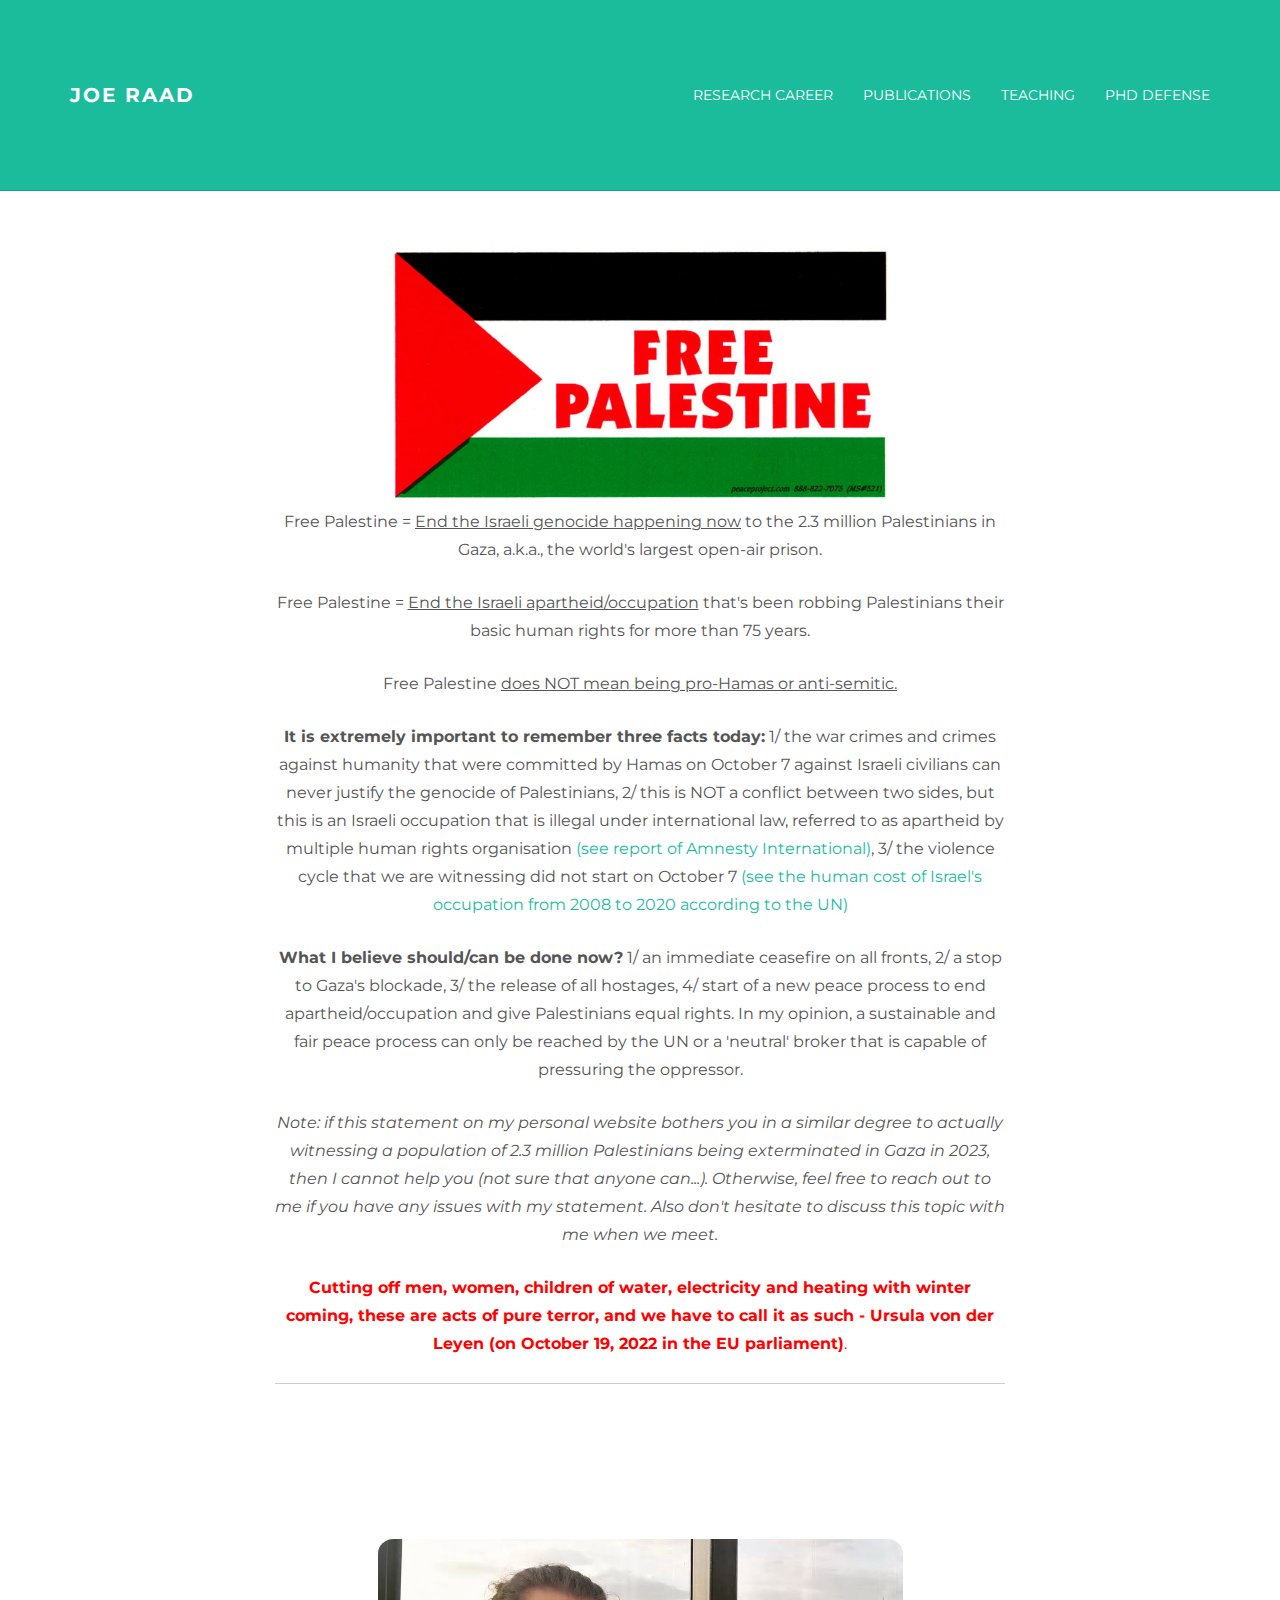
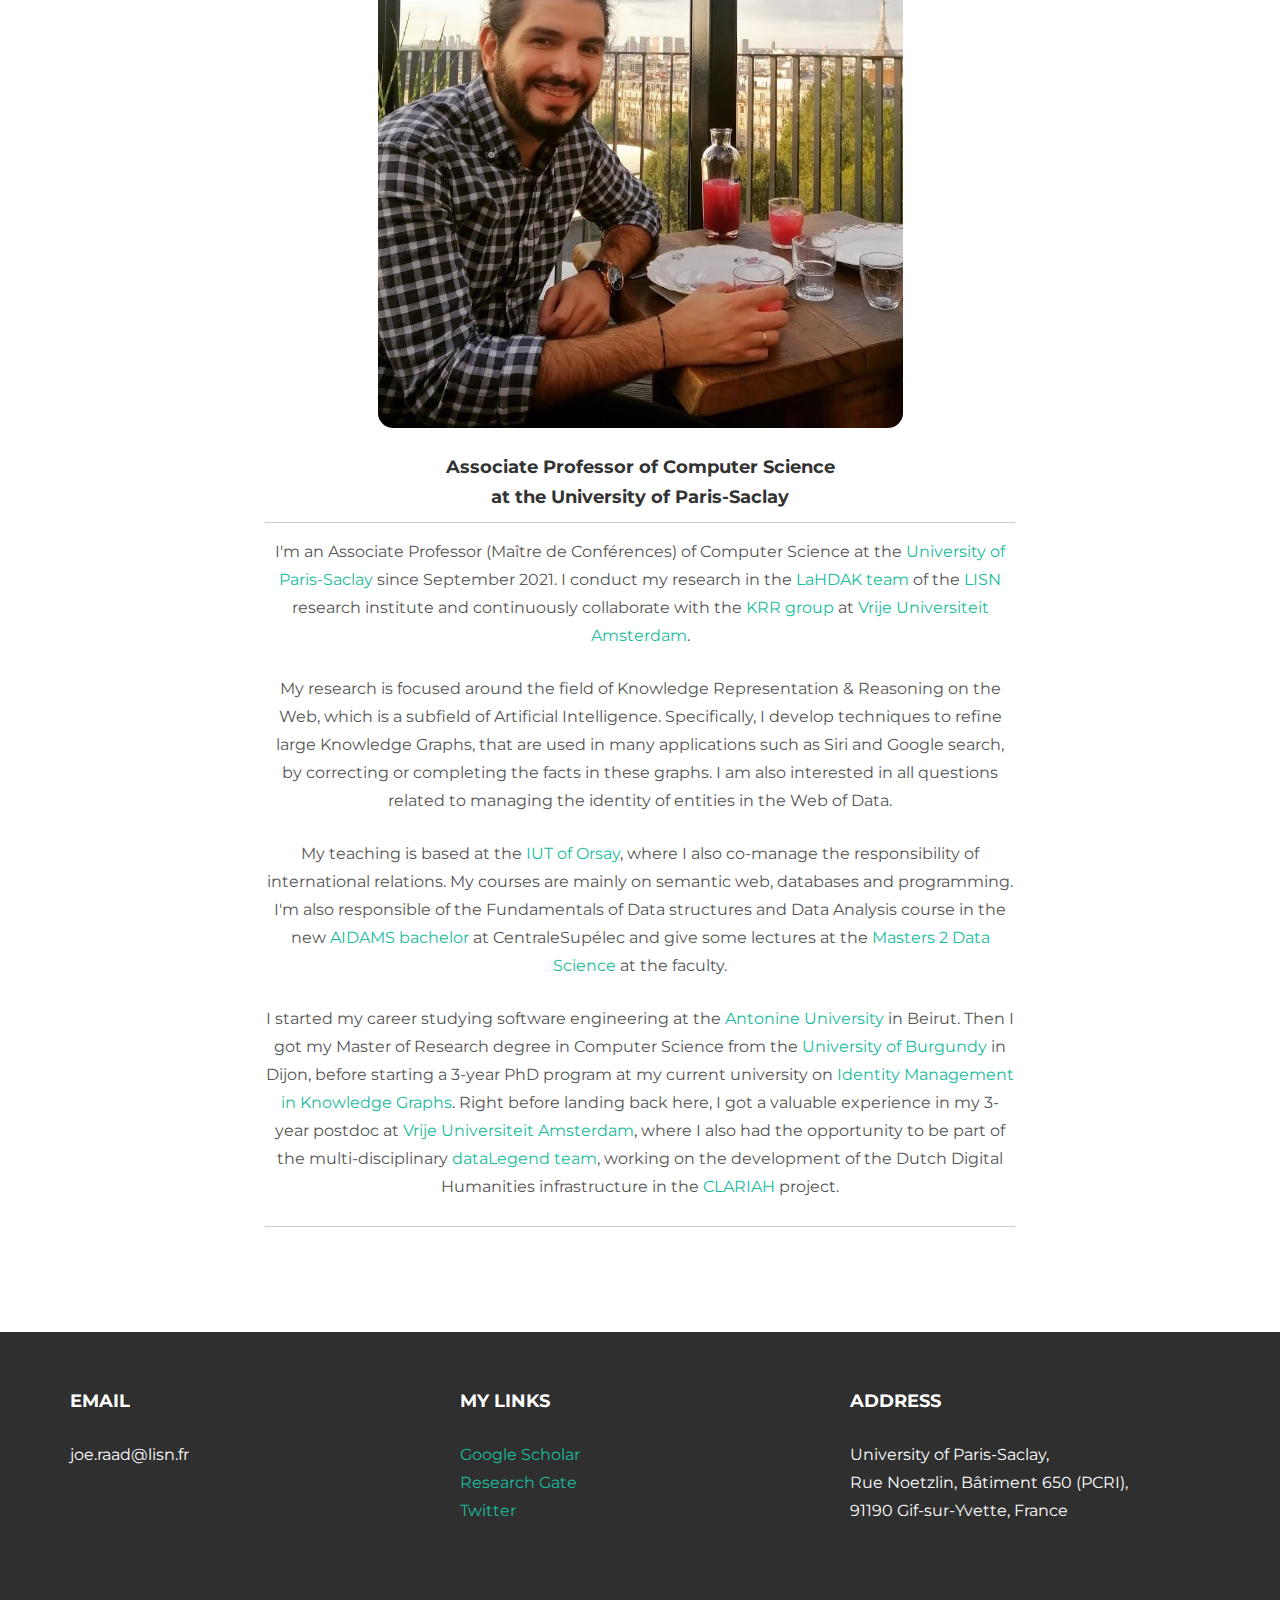
<file: index.html>
<!DOCTYPE html>
<html lang="en">
  <head>
	  <!-- Global site tag (gtag.js) - Google Analytics -->
<script async src="https://www.googletagmanager.com/gtag/js?id=UA-102579625-1"></script>
<script>
  window.dataLayer = window.dataLayer || [];
  function gtag(){dataLayer.push(arguments);}
  gtag('js', new Date());

  gtag('config', 'UA-102579625-1');
</script>

    <meta charset="utf-8">
    <meta http-equiv="X-UA-Compatible" content="IE=edge">
    <meta name="viewport" content="width=device-width, initial-scale=1.0">
    <meta name="description" content="">
    <meta name="author" content="">
    <link rel="shortcut icon" type="image/gif" href="assets/img/logo-joe.png">

    <title>Joe Raad</title>

    <!-- Bootstrap core CSS -->
    <link href="assets/css/bootstrap.css" rel="stylesheet">


    <!-- Custom styles for this template -->
    <link href="assets/css/main.css" rel="stylesheet">

    <script src="https://code.jquery.com/jquery-1.10.2.min.js"></script>
    <script src="assets/js/hover.zoom.js"></script>
    <script src="assets/js/hover.zoom.conf.js"></script>

    <!-- HTML5 shim and Respond.js IE8 support of HTML5 elements and media queries -->
    <!--[if lt IE 9]>
      <script src="https://oss.maxcdn.com/libs/html5shiv/3.7.0/html5shiv.js"></script>
      <script src="https://oss.maxcdn.com/libs/respond.js/1.3.0/respond.min.js"></script>
    <![endif]-->


    <script type="application/ld+json">
    {
    "@context": "http://schema.org",
    "@type": "Person",
    "givenName" : "Joe",
    "familyName" : "Raad",
    "url": "http://www.joe-raad.com",
    "jobTitle": "Semantic Web researcher",
    "email": "j.raad@vu.nl",
    "gender": "Male",
    "image": "http://www.joe-raad.com/assets/img/my-photo.jpg",
    "honorificPrefix": "Dr",
    "knowsAbout":["Artificial Intelligence",
    "Knowledge Representation",
    "Semantic Web",
    "Entity Linking"
    ],
    "affiliation":{
        "@type": "EducationalOrganization",
        "name": "University of Paris-Saclay",
        "address": "De Boelelaan 1111, 1081 HV Amsterdam, The Netherlands",
        "url": "https://www.universite-paris-saclay.fr/en"
    },
    "alumniOf":[
    {
          "@type": "EducationalOrganization",
          "name": "Vrije Universiteit",
          "url": "https://www.vu.nl/en"
    },
    {
        "@type": "EducationalOrganization",
        "name": "University of Paris-Saclay",
        "url": "https://www.universite-paris-saclay.fr/en"
    },
    {
        "@type": "EducationalOrganization",
        "name": "University of Burgundy",
        "url": "http://www.u-bourgogne.fr"
    },
    {
        "@type": "EducationalOrganization",
        "name": "Antonine University",
        "url": "http://www.ua.edu.lb/french/home"
    }
    ],
    "sameAs": [
        "https://scholar.google.fr/?user=xSYE5t0AAAAJ&hl=en",
        "https://twitter.com/joeraad_",
        "https://www.researchgate.net/profile/Joe_Raad"
    ]
    }
    </script>
  </head>

  <body>

    <!-- Static navbar -->
    <div class="navbar navbar-inverse navbar-static-top">
      <div class="container">
        <div class="navbar-header">
          <button type="button" class="navbar-toggle" data-toggle="collapse" data-target=".navbar-collapse">
            <span class="icon-bar"></span>
            <span class="icon-bar"></span>
            <span class="icon-bar"></span>
          </button>
          <a class="navbar-brand" href="index.html">Joe Raad</a>
        </div>
        <div class="navbar-collapse collapse">
          <ul class="nav navbar-nav navbar-right">
            <li><a href="research.html">Research Career</a></li>
			      <li><a href="publications.html">Publications</a></li>
            <li><a href="teaching.html">Teaching</a></li>
            <li><a href="defense.html">PhD Defense</a></li>
          </ul>
        </div><!--/.nav-collapse -->
      </div>
    </div>

    <div class="container pt">
    <div class="col-lg-8 col-lg-offset-2 centered">
          <img class="rounded-image" src="assets/img/palestine.jpg" alt="Free Palestine">
          <p>Free Palestine = <u>End the Israeli genocide happening now</u> to the 2.3 million Palestinians in Gaza, a.k.a., the world's largest open-air prison.
          <p>Free Palestine = <u>End the Israeli apartheid/occupation</u> that's been robbing Palestinians their basic human rights for more than 75 years.
          <p>Free Palestine <u>does NOT mean being pro-Hamas or anti-semitic.</u>
          
          <p><b>It is extremely important to remember three facts today:</b> 1/ the war crimes and crimes against humanity that were committed by Hamas on October 7 against Israeli civilians can never justify the genocide of Palestinians, 2/ this is NOT a conflict between two sides, but this is an Israeli occupation that is illegal under international law, referred to as apartheid by multiple human rights organisation <a href="https://www.amnesty.org/en/latest/campaigns/2022/02/israels-system-of-apartheid/" target="_blank">(see report of Amnesty International)</a>, 3/ the violence cycle that we are witnessing did not start on October 7 <a href="https://www.statista.com/chart/16516/israeli-palestinian-casualties-by-in-gaza-and-the-west-bank/" target="_blank">(see the human cost of Israel's occupation from 2008 to 2020 according to the UN)</a>

          <p><b>What I believe should/can be done now?</b> 1/ an immediate ceasefire on all fronts, 2/ a stop to Gaza's blockade, 3/ the release of all hostages, 4/ start of a new peace process to end apartheid/occupation and give Palestinians equal rights. 
          In my opinion, a sustainable and fair peace process can only be reached by the UN or a 'neutral' broker that is capable of pressuring the oppressor.

          <p><i>Note: if this statement on my personal website bothers you in a similar degree to actually witnessing a population of 2.3 million Palestinians being exterminated in Gaza in 2023, then I cannot help you (not sure that anyone can...). Otherwise, feel free to reach out to me if you have any issues with my statement. Also don't hesitate to discuss this topic with me when we meet.</i>

          <p style="color:red"><b> Cutting off men, women, children of water, electricity and heating with winter coming, these are acts of pure terror, and we have to call it as such - Ursula von der Leyen (on October 19, 2022 in the EU parliament)</b>.
          <hr>
        </div><!-- /col-lg-8 -->
      </div> <!-- /container -->

	<!-- +++++ Welcome Section +++++ -->

	    <div class="container pt">
			<div class="row mt">
				<div class="col-lg-8 col-lg-offset-2 centered">
					<img class="rounded-image" src="assets/img/my-photo.JPG" alt="Joe Raad">
          <br><br>
					<h4> Associate Professor of Computer Science</h4>
          <h4> at the University of Paris-Saclay</h4>
          <hr>
					
          <p> I'm an Associate Professor (Maître de Conférences) of Computer Science at the <a href="https://www.universite-paris-saclay.fr/en" target="_blank">University of Paris-Saclay</a> since September 2021. I conduct my research in the <a href="https://lahdak.lri.fr/" target="_blank">LaHDAK team</a> of the <a href="https://www.lisn.upsaclay.fr/" target="_blank">LISN</a> research institute and continuously collaborate with the <a href="https://krr.cs.vu.nl/" target="_blank">KRR group</a> at <a href="https://www.vu.nl/en" target="_blank">Vrije Universiteit Amsterdam</a>. 

          <p> My research is focused around the field of Knowledge Representation & Reasoning on the Web, which is a subfield of Artificial Intelligence. Specifically, I develop techniques to refine large Knowledge Graphs, that are used in many applications such as Siri and Google search, by correcting or completing the facts in these graphs. I am also interested in all questions related to managing the identity of entities in the Web of Data.

          <p> My teaching is based at the <a href="https://www.iut-orsay.universite-paris-saclay.fr/iut/presentation" target="_blank">IUT of Orsay</a>, where I also co-manage the responsibility of international relations. My courses are mainly on semantic web, databases and programming. I'm also responsible of the Fundamentals of Data structures and Data Analysis course in the new <a href="https://www.centralesupelec.fr/en/bachelor-artificial-intelligence-data-and-management-sciences" target="_blank">AIDAMS bachelor</a> at CentraleSupélec and give some lectures at the <a href="https://www.universite-paris-saclay.fr/en/education/master/computer-science/m2-data-science#presentation" target="_blank">Masters 2 Data Science</a> at the faculty. 
           
          <p> I started my career studying software engineering at the <a href="http://www.ua.edu.lb/french/home" target="_blank">Antonine University</a> in Beirut. Then I got my Master of Research degree in Computer Science from the <a href="http://www.u-bourgogne.fr/" target="_blank">University of Burgundy</a> in Dijon, before starting a 3-year PhD program at my current university on <a href="defense.html" target="_blank">Identity Management in Knowledge Graphs</a>. Right before landing back here, I got a valuable experience in my 3-year postdoc at <a href="https://www.vu.nl/en" target="_blank">Vrije Universiteit Amsterdam</a>, where I also had the opportunity to be part of the multi-disciplinary <a href="http://www.datalegend.net/" target="_blank">dataLegend team</a>, working on the development of the Dutch Digital Humanities infrastructure in the <a href="https://www.clariah.nl/" target="_blank">CLARIAH</a> project.
   
          <br> <hr>
				</div><!-- /col-lg-8 -->
			</div><!-- /row -->
	    </div> <!-- /container -->
	<!-- /ww -->


	<!-- +++++ Footer Section +++++ -->

	<div id="footer">
		<div class="container">
			<div class="row">

        <div class="col-lg-4">
					<h4>Email</h4>
					<p>joe.raad@lisn.fr</p>
				</div><!-- /col-lg-4 -->

				<div class="col-lg-4">
					<h4>My Links</h4>
					<p>
						<a href="https://scholar.google.fr/citations?user=xSYE5t0AAAAJ&hl=en&oi=ao" target="_blank">Google Scholar</a><br/>
						<a href="https://www.researchgate.net/profile/Joe_Raad" target="_blank">Research Gate</a><br/>
						<a href="https://twitter.com/joeraad_" target="_blank">Twitter</a>
					</p>
				</div><!-- /col-lg-4 -->

        <div class="col-lg-4">
          <h4>Address</h4>
          <p>
            University of Paris-Saclay,<br/>
            Rue Noetzlin, Bâtiment 650 (PCRI), <br/>
            91190 Gif-sur-Yvette, France
          </p>
        </div><!-- /col-lg-4 -->


			</div>
		</div>
	</div>


    <!-- Bootstrap core JavaScript
    ================================================== -->
    <!-- Placed at the end of the document so the pages load faster -->
    <script src="assets/js/bootstrap.min.js"></script>
  </body>
</html>
</file>
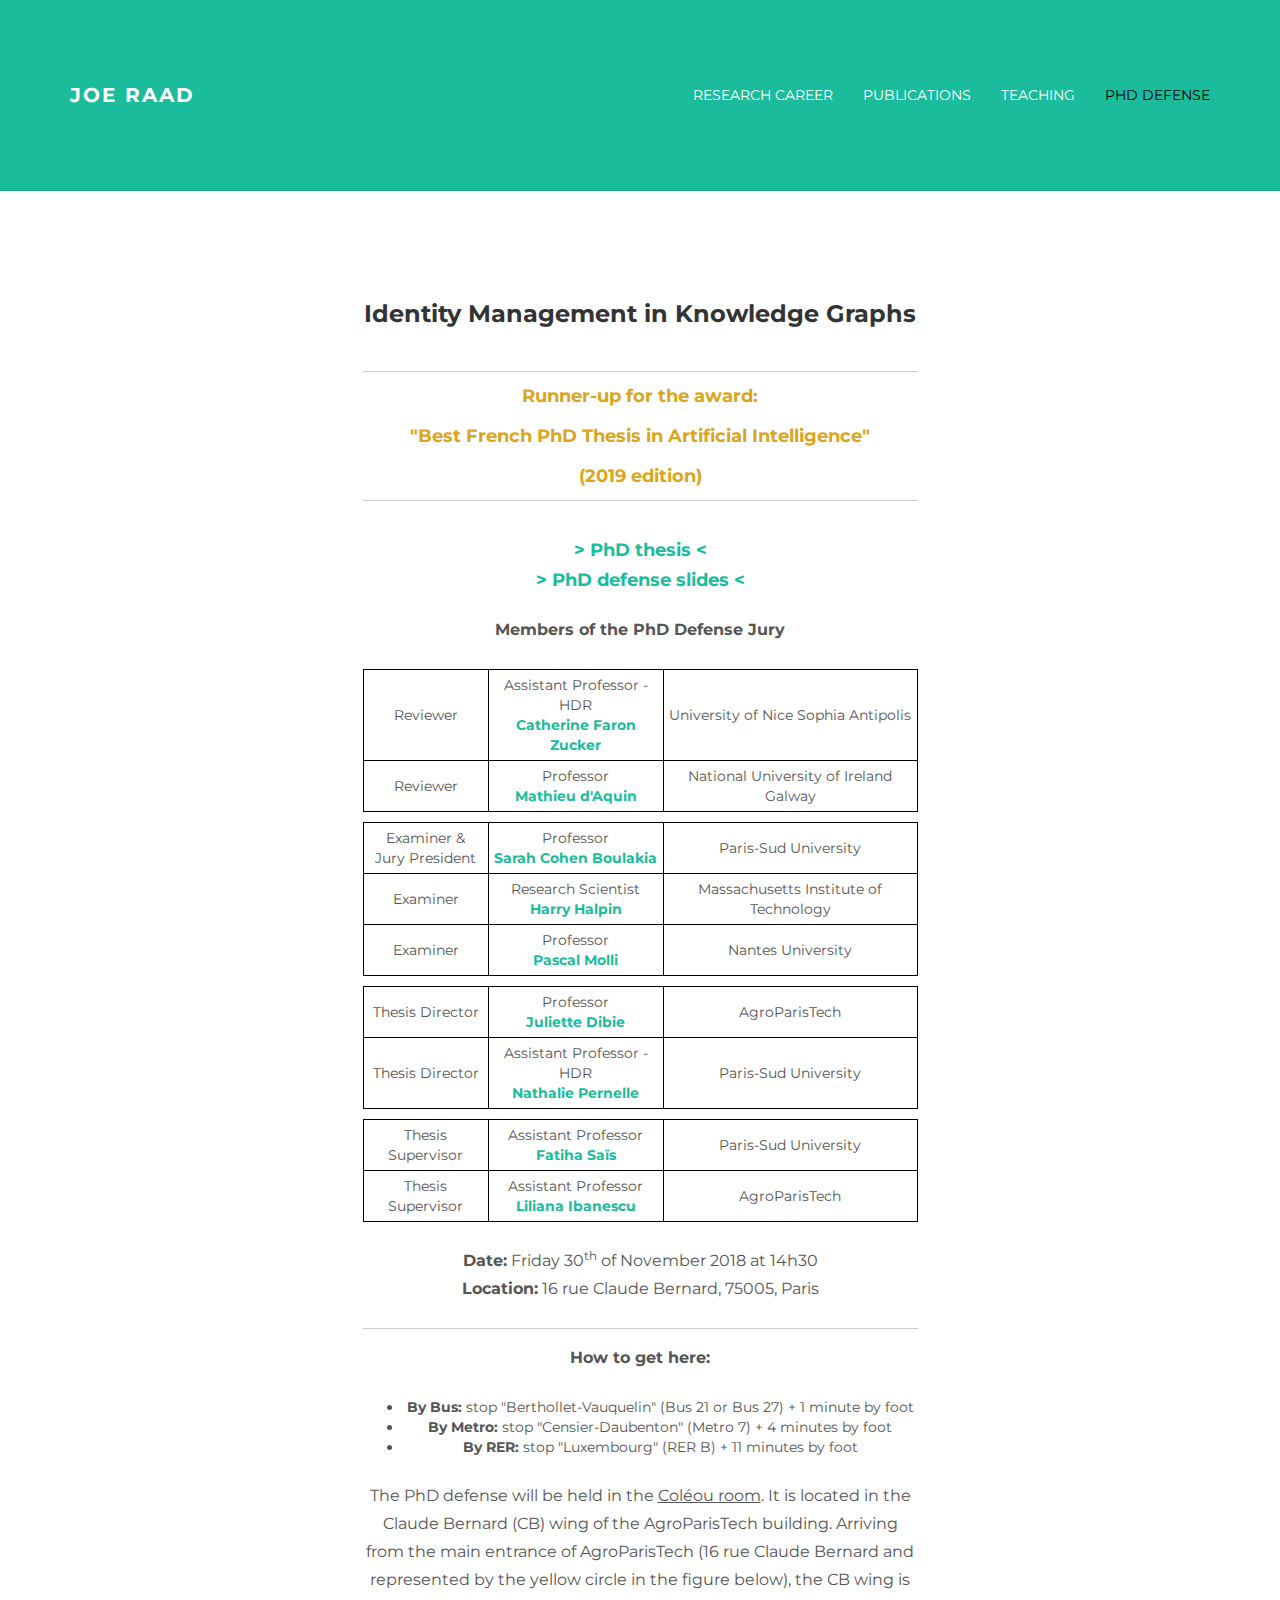
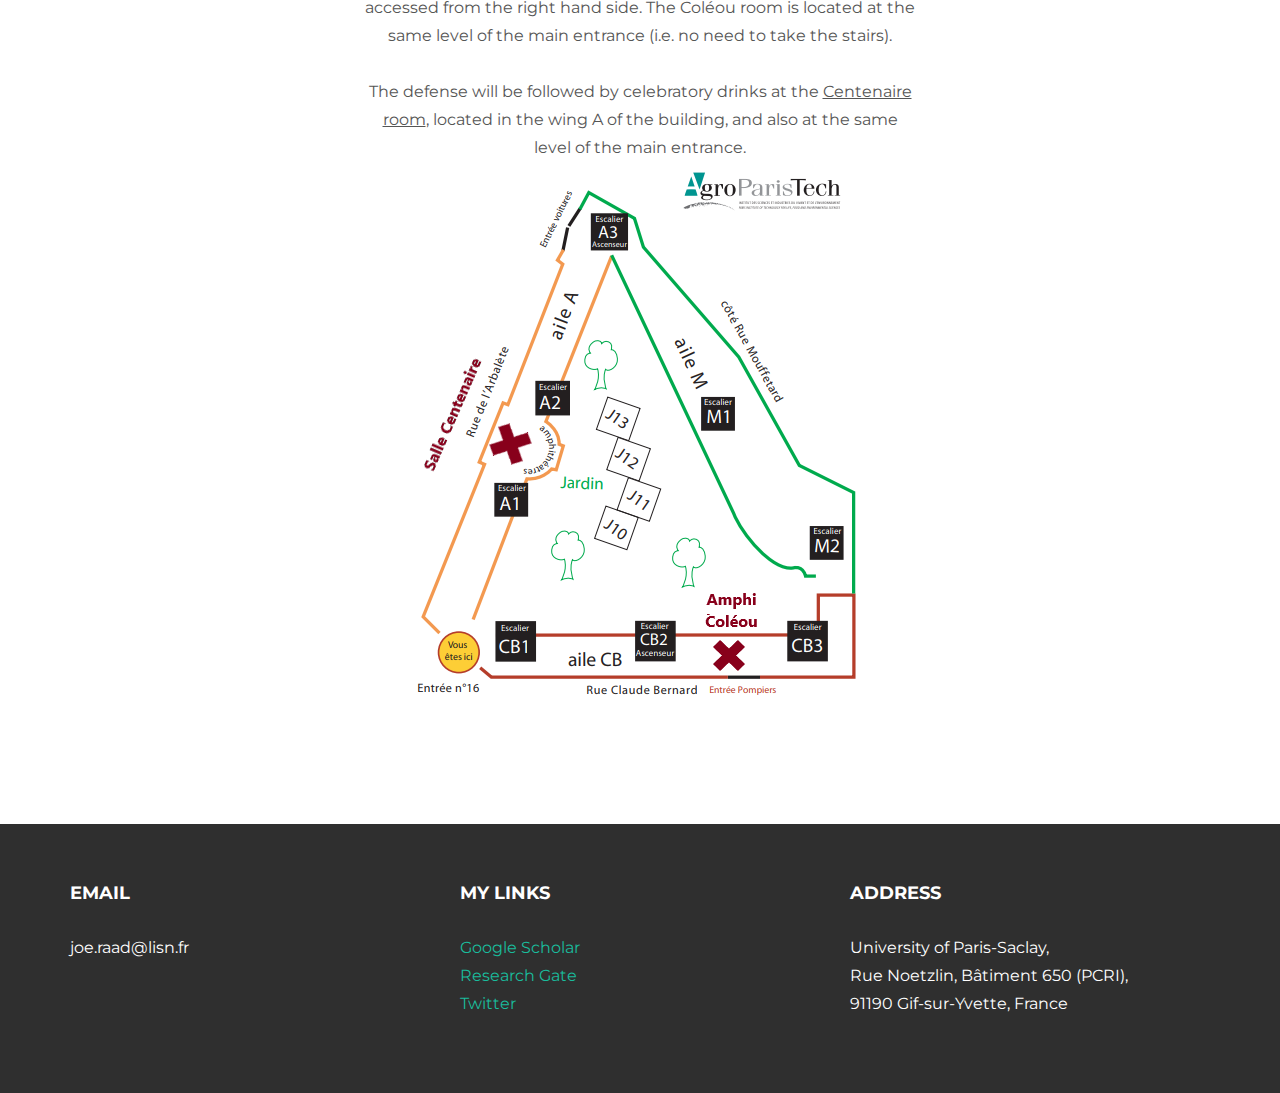
<file: defense.html>
<!DOCTYPE html>
<html lang="en">
  <head>
	  <!-- Global site tag (gtag.js) - Google Analytics -->
<script async src="https://www.googletagmanager.com/gtag/js?id=UA-102579625-1"></script>
<script>
  window.dataLayer = window.dataLayer || [];
  function gtag(){dataLayer.push(arguments);}
  gtag('js', new Date());

  gtag('config', 'UA-102579625-1');
</script>

    <meta charset="utf-8">
    <meta http-equiv="X-UA-Compatible" content="IE=edge">
    <meta name="viewport" content="width=device-width, initial-scale=1.0">
    <meta name="description" content="">
    <meta name="author" content="">
    <link rel="shortcut icon" type="image/gif" href="assets/img/logo-joe.png">

    <title>Joe Raad</title>

    <!-- Bootstrap core CSS -->
    <link href="assets/css/bootstrap.css" rel="stylesheet">


    <!-- Custom styles for this template -->
    <link href="assets/css/main.css" rel="stylesheet">

    <script src="https://code.jquery.com/jquery-1.10.2.min.js"></script>
    <script src="assets/js/hover.zoom.js"></script>
    <script src="assets/js/hover.zoom.conf.js"></script>

    <!-- HTML5 shim and Respond.js IE8 support of HTML5 elements and media queries -->
    <!--[if lt IE 9]>
      <script src="https://oss.maxcdn.com/libs/html5shiv/3.7.0/html5shiv.js"></script>
      <script src="https://oss.maxcdn.com/libs/respond.js/1.3.0/respond.min.js"></script>
    <![endif]-->

    <script type="application/ld+json">
    {
    "@context": "http://schema.org",
    "@type": "EducationEvent",
    "name": "PhD defense of Joe Raad",
    "description": "Identity Management in Knowledge Graphs",
    "performer":
    	{
    	 "@type": "Person",
       "name": "Joe Raad",
       "url": "http://joe-raad.com"
    	},
      "organizer":
      	{
      	 "@type": "Person",
         "name": "Joe Raad",
         "url": "http://joe-raad.com"
      	},
    "url": "http://www.joe-raad.com/defense",
    "location":
        {
        "@type": "Place",
        "name": "AgroParisTech",
        "address": "16 rue Claude Bernard, 75005 Paris, France",
        "url": "http://www2.agroparistech.fr/"
        },
    "startDate": "2018-11-30T14:30",
    "endDate": "2018-11-30T17:00",
    "eventAttendanceMode": "OfflineEventAttendanceMode",
    "eventStatus": "EventScheduled"
    }
    </script>

  </head>

  <body>

		<!-- Static navbar -->
		<div class="navbar navbar-inverse navbar-static-top">
		  <div class="container">
			<div class="navbar-header">
			  <button type="button" class="navbar-toggle" data-toggle="collapse" data-target=".navbar-collapse">
				<span class="icon-bar"></span>
				<span class="icon-bar"></span>
				<span class="icon-bar"></span>
			  </button>
			  <a class="navbar-brand" href="index.html">Joe Raad</a>
			</div>
			<div class="navbar-collapse collapse">
			  <ul class="nav navbar-nav navbar-right">
				<li><a href="research.html">Research Career</a></li>
				<li><a href="publications.html">Publications</a></li>
				<li><a href="teaching.html">Teaching</a></li>
        <li><a href="defense.html"><font color="#000000">PhD Defense</font></a></li>
			  </ul>
			</div><!--/.nav-collapse -->
		  </div>
		</div>

  <div class="container pt">
    <div class="row mt">
      <div class="col-lg-6 col-lg-offset-3 centered">
        <h3>Identity Management in Knowledge Graphs</h3>
        <br>
        <hr>
        <h4>
          <a href="https://afia.asso.fr/prix-de-these-en-intelligence-artificielle-les-editions-2009-a-2016/" target="_blank">
            <font color="#DAA520">Runner-up for the award:<br><br>"Best French PhD Thesis in Artificial Intelligence"<br><br>(2019 edition)
            </font>
          </a>
        </h4>
        <hr>
      </div>

			<div class="col-lg-6 col-lg-offset-3 centered">
				<p>
          <h4>
          <a href="https://hal.archives-ouvertes.fr/tel-02073961/document" target="_blank">> PhD thesis <</a>
          </h4>
          <h4>
          <a href="assets/PhD-Defense/PhD-Defense.html" target="_blank">> PhD defense slides  <</a>
          </h4>
        </p>
				<p>
				<b>Members of the PhD Defense Jury</b>
				<table  style="width:100%">
					<tr>
						<td>Reviewer</td>
						<td>Assistant Professor - HDR<br><b><a href="http://www.i3s.unice.fr/~faron/" target="_blank">Catherine Faron Zucker</a></b></td>
						<td>University of Nice Sophia Antipolis</td>
					</tr>
					<tr>
						<td>Reviewer</td>
						<td>Professor<br><b><a href="http://mdaquin.net/" target="_blank">Mathieu d'Aquin</a></b></td>
						<td>National University of Ireland Galway</td>
					</tr>
					<tr class="blank_row">
						<td colspan="3"></td>
					</tr>
          <tr>
						<td>Examiner &<br>Jury President</td>
						<td>Professor<br><b><a href="https://www.lri.fr/~cohen/" target="_blank">Sarah Cohen Boulakia</a></b></td>
						<td>Paris-Sud University</td>
					</tr>
					<tr>
						<td>Examiner</td>
						<td>Research Scientist<br><b><a href="http://www.ibiblio.org/hhalpin/" target="_blank">Harry Halpin</a></b></td>
						<td>Massachusetts Institute of Technology</td>
					</tr>
					<tr>
						<td>Examiner</td>
						<td>Professor<br><b><a href="https://sites.google.com/view/pascal-molli" target="_blank">Pascal Molli</a></b></td>
						<td>Nantes University</td>
					</tr>
					<tr class="blank_row">
						<td colspan="3"></td>
					</tr>
					<tr>
						<td>Thesis Director</td>
						<td>Professor<br><b><a href="https://www6.inra.fr/mia-paris/Equipes/Membres/Juliette-Dibie" target="_blank">Juliette Dibie</a></b></td>
						<td>AgroParisTech</td>
					</tr>
					<tr>
						<td>Thesis Director</td>
						<td>Assistant Professor - HDR<br><b><a href="https://www.lri.fr/~pernelle/" target="_blank">Nathalie Pernelle</a></b></td>
						<td>Paris-Sud University</td>
					</tr>
					<tr class="blank_row">
						<td colspan="3"></td>
					</tr>
					<tr>
						<td>Thesis Supervisor</td>
						<td>Assistant Professor<br><b><a href="https://www.lri.fr/~sais/index.html" target="_blank">Fatiha Saïs</a></b></td>
						<td>Paris-Sud University</td>
					</tr>
					<tr>
						<td>Thesis Supervisor</td>
						<td>Assistant Professor<br><b><a href="https://www6.inra.fr/mia-paris/Equipes/Membres/Liliana-Ibanescu" target="_blank">Liliana Ibanescu</a></b></td>
						<td>AgroParisTech</td>
					</tr>
				</table>
				</p>

				<p><b>Date:</b> Friday 30<sup>th</sup> of November 2018 at 14h30</br>
				<b>Location:</b> 16 rue Claude Bernard, 75005, Paris</br>
				</p>

        <hr>
				<p>
								<b>How to get here:</b>
				<ul>
					<li><b>By Bus:</b> stop "Berthollet-Vauquelin" (Bus 21 or Bus 27) + 1 minute by foot</li>
					<li><b>By Metro:</b> stop "Censier-Daubenton" (Metro 7) + 4 minutes by foot</li>
					<li><b>By RER:</b> stop "Luxembourg" (RER B) + 11 minutes by foot</li>
				</ul>
				</p>
				<p>
				The PhD defense will be held in the <u>Coléou room</u>. It is located in the Claude Bernard (CB) wing of the AgroParisTech building. Arriving from the main entrance of AgroParisTech (16 rue Claude Bernard and represented by the yellow circle in the figure below), the CB wing is accessed from the right hand side. The Coléou room is located at the same level of the main entrance (i.e. no need to take the stairs).</br> </br>
				The defense will be followed by celebratory drinks at the <u>Centenaire room</u>, located in the wing A of the building, and also at the same level of the main entrance.

				<img src="assets/img/Coleou-Centenaire.PNG">
			</div>
		</div>
	</div>


  <!-- +++++ Footer Section +++++ -->

<div id="footer">
  <div class="container">
    <div class="row">

      <div class="col-lg-4">
        <h4>Email</h4>
        <p>joe.raad@lisn.fr</p>
      </div><!-- /col-lg-4 -->

      <div class="col-lg-4">
        <h4>My Links</h4>
        <p>
          <a href="https://scholar.google.fr/citations?user=xSYE5t0AAAAJ&hl=en&oi=ao" target="_blank">Google Scholar</a><br/>
          <a href="https://www.researchgate.net/profile/Joe_Raad" target="_blank">Research Gate</a><br/>
          <a href="https://twitter.com/joeraad_" target="_blank">Twitter</a>
        </p>
      </div><!-- /col-lg-4 -->

      <div class="col-lg-4">
        <h4>Address</h4>
        <p>
          University of Paris-Saclay,<br/>
          Rue Noetzlin, Bâtiment 650 (PCRI), <br/>
          91190 Gif-sur-Yvette, France
        </p>
      </div><!-- /col-lg-4 -->


    </div>
  </div>
</div>

    <!-- Bootstrap core JavaScript
    ================================================== -->
    <!-- Placed at the end of the document so the pages load faster -->
    <script src="assets/js/bootstrap.min.js"></script>
  </body>
</html>
</file>
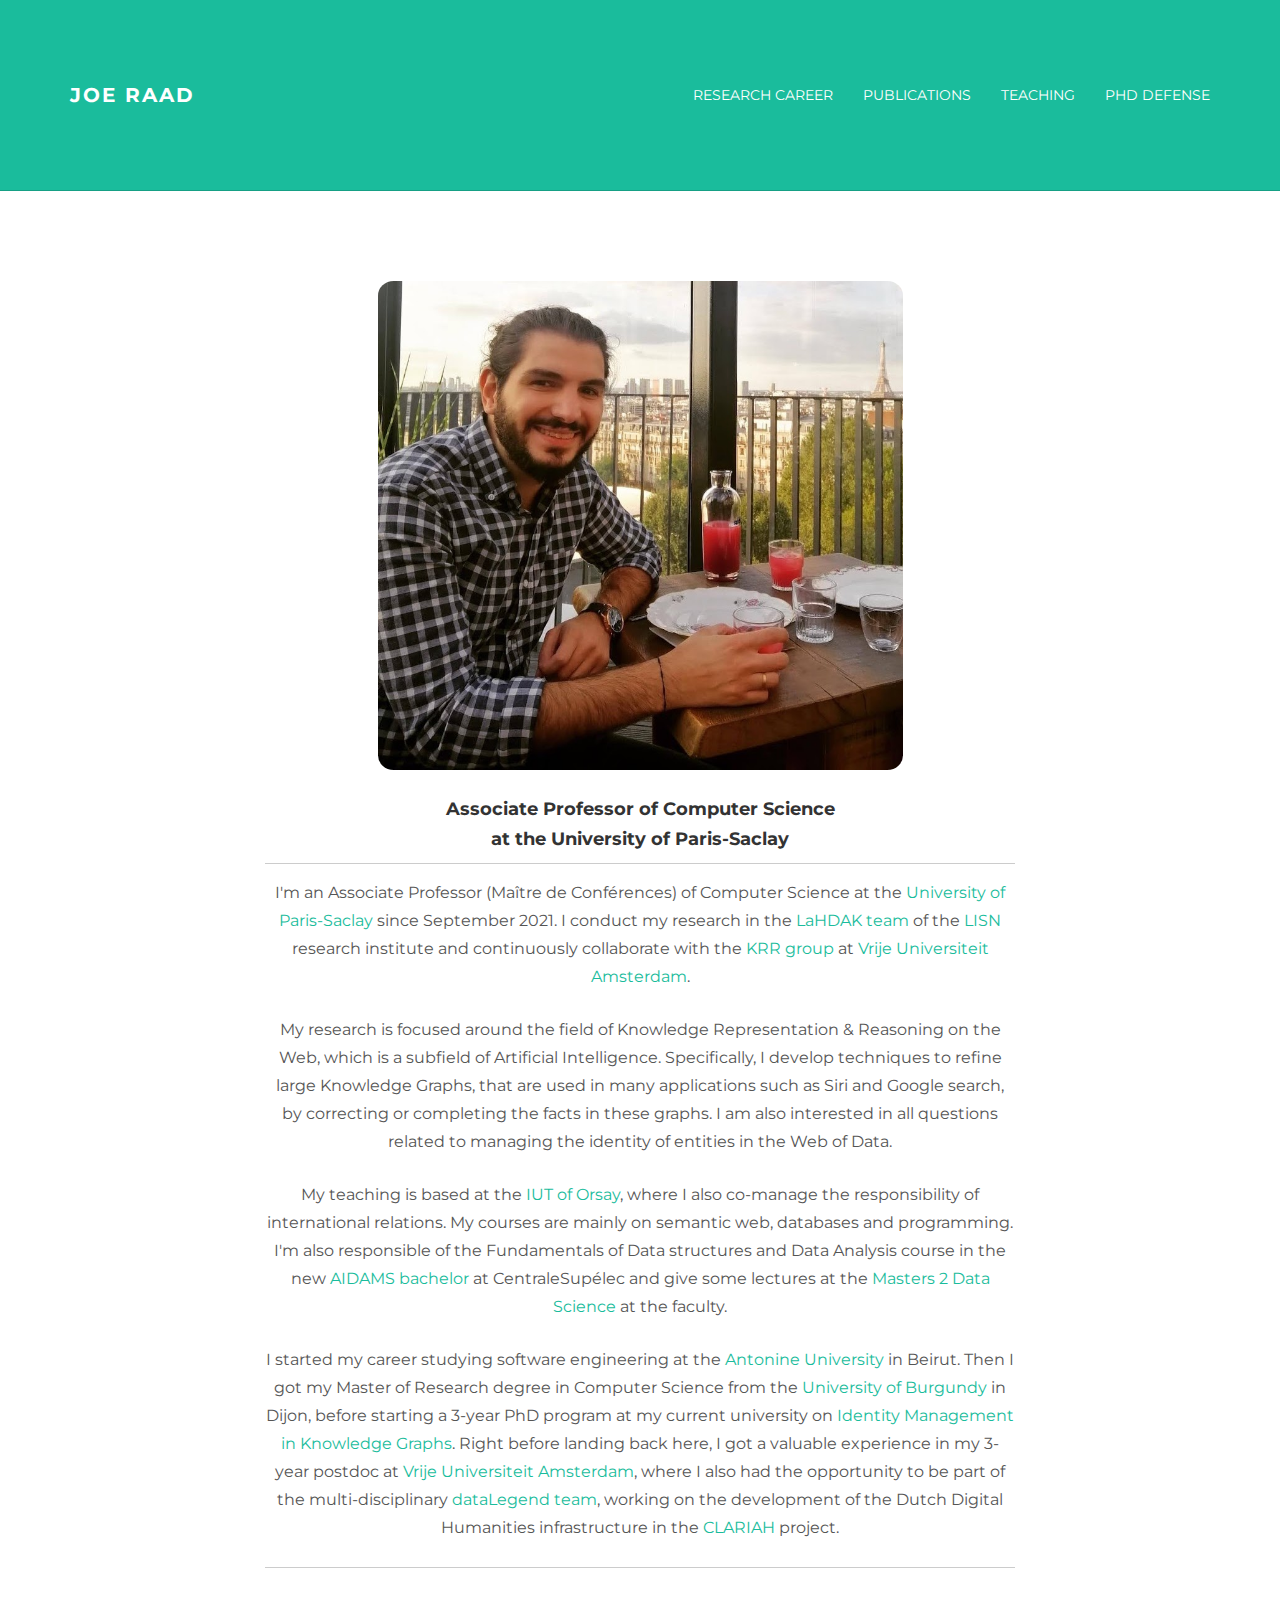
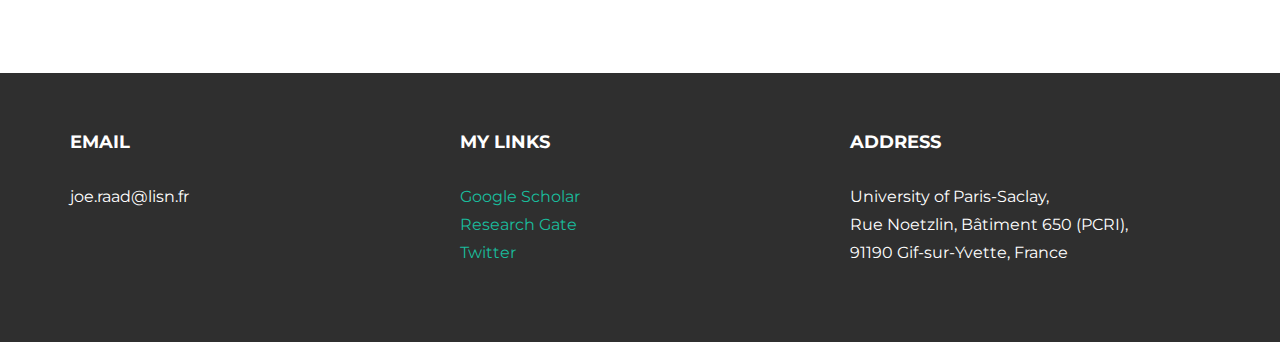
<file: home.html>
<!DOCTYPE html>
<html lang="en">
  <head>
	  <!-- Global site tag (gtag.js) - Google Analytics -->
<script async src="https://www.googletagmanager.com/gtag/js?id=UA-102579625-1"></script>
<script>
  window.dataLayer = window.dataLayer || [];
  function gtag(){dataLayer.push(arguments);}
  gtag('js', new Date());

  gtag('config', 'UA-102579625-1');
</script>

    <meta charset="utf-8">
    <meta http-equiv="X-UA-Compatible" content="IE=edge">
    <meta name="viewport" content="width=device-width, initial-scale=1.0">
    <meta name="description" content="">
    <meta name="author" content="">
    <link rel="shortcut icon" type="image/gif" href="assets/img/logo-joe.png">

    <title>Joe Raad</title>

    <!-- Bootstrap core CSS -->
    <link href="assets/css/bootstrap.css" rel="stylesheet">


    <!-- Custom styles for this template -->
    <link href="assets/css/main.css" rel="stylesheet">

    <script src="https://code.jquery.com/jquery-1.10.2.min.js"></script>
    <script src="assets/js/hover.zoom.js"></script>
    <script src="assets/js/hover.zoom.conf.js"></script>

    <!-- HTML5 shim and Respond.js IE8 support of HTML5 elements and media queries -->
    <!--[if lt IE 9]>
      <script src="https://oss.maxcdn.com/libs/html5shiv/3.7.0/html5shiv.js"></script>
      <script src="https://oss.maxcdn.com/libs/respond.js/1.3.0/respond.min.js"></script>
    <![endif]-->


    <script type="application/ld+json">
    {
    "@context": "http://schema.org",
    "@type": "Person",
    "givenName" : "Joe",
    "familyName" : "Raad",
    "url": "http://www.joe-raad.com",
    "jobTitle": "Semantic Web researcher",
    "email": "j.raad@vu.nl",
    "gender": "Male",
    "image": "http://www.joe-raad.com/assets/img/my-photo.jpg",
    "honorificPrefix": "Dr",
    "knowsAbout":["Artificial Intelligence",
    "Knowledge Representation",
    "Semantic Web",
    "Entity Linking"
    ],
    "affiliation":{
        "@type": "EducationalOrganization",
        "name": "University of Paris-Saclay",
        "address": "De Boelelaan 1111, 1081 HV Amsterdam, The Netherlands",
        "url": "https://www.universite-paris-saclay.fr/en"
    },
    "alumniOf":[
    {
          "@type": "EducationalOrganization",
          "name": "Vrije Universiteit",
          "url": "https://www.vu.nl/en"
    },
    {
        "@type": "EducationalOrganization",
        "name": "University of Paris-Saclay",
        "url": "https://www.universite-paris-saclay.fr/en"
    },
    {
        "@type": "EducationalOrganization",
        "name": "University of Burgundy",
        "url": "http://www.u-bourgogne.fr"
    },
    {
        "@type": "EducationalOrganization",
        "name": "Antonine University",
        "url": "http://www.ua.edu.lb/french/home"
    }
    ],
    "sameAs": [
        "https://scholar.google.fr/?user=xSYE5t0AAAAJ&hl=en",
        "https://twitter.com/joeraad_",
        "https://www.researchgate.net/profile/Joe_Raad"
    ]
    }
    </script>
  </head>

  <body>

    <!-- Static navbar -->
    <div class="navbar navbar-inverse navbar-static-top">
      <div class="container">
        <div class="navbar-header">
          <button type="button" class="navbar-toggle" data-toggle="collapse" data-target=".navbar-collapse">
            <span class="icon-bar"></span>
            <span class="icon-bar"></span>
            <span class="icon-bar"></span>
          </button>
          <a class="navbar-brand" href="index.html">Joe Raad</a>
        </div>
        <div class="navbar-collapse collapse">
          <ul class="nav navbar-nav navbar-right">
            <li><a href="research.html">Research Career</a></li>
			      <li><a href="publications.html">Publications</a></li>
            <li><a href="teaching.html">Teaching</a></li>
            <li><a href="defense.html">PhD Defense</a></li>
          </ul>
        </div><!--/.nav-collapse -->
      </div>
    </div>

	<!-- +++++ Welcome Section +++++ -->

	    <div class="container pt">
			<div class="row mt">
				<div class="col-lg-8 col-lg-offset-2 centered">
					<img class="rounded-image" src="assets/img/my-photo.JPG" alt="Joe Raad">
          <br><br>
					<h4> Associate Professor of Computer Science</h4>
          <h4> at the University of Paris-Saclay</h4>
          <hr>
					
          <p> I'm an Associate Professor (Maître de Conférences) of Computer Science at the <a href="https://www.universite-paris-saclay.fr/en" target="_blank">University of Paris-Saclay</a> since September 2021. I conduct my research in the <a href="https://lahdak.lri.fr/" target="_blank">LaHDAK team</a> of the <a href="https://www.lisn.upsaclay.fr/" target="_blank">LISN</a> research institute and continuously collaborate with the <a href="https://krr.cs.vu.nl/" target="_blank">KRR group</a> at <a href="https://www.vu.nl/en" target="_blank">Vrije Universiteit Amsterdam</a>. 

          <p> My research is focused around the field of Knowledge Representation & Reasoning on the Web, which is a subfield of Artificial Intelligence. Specifically, I develop techniques to refine large Knowledge Graphs, that are used in many applications such as Siri and Google search, by correcting or completing the facts in these graphs. I am also interested in all questions related to managing the identity of entities in the Web of Data.

          <p> My teaching is based at the <a href="https://www.iut-orsay.universite-paris-saclay.fr/iut/presentation" target="_blank">IUT of Orsay</a>, where I also co-manage the responsibility of international relations. My courses are mainly on semantic web, databases and programming. I'm also responsible of the Fundamentals of Data structures and Data Analysis course in the new <a href="https://www.centralesupelec.fr/en/bachelor-artificial-intelligence-data-and-management-sciences" target="_blank">AIDAMS bachelor</a> at CentraleSupélec and give some lectures at the <a href="https://www.universite-paris-saclay.fr/en/education/master/computer-science/m2-data-science#presentation" target="_blank">Masters 2 Data Science</a> at the faculty. 
           
          <p> I started my career studying software engineering at the <a href="http://www.ua.edu.lb/french/home" target="_blank">Antonine University</a> in Beirut. Then I got my Master of Research degree in Computer Science from the <a href="http://www.u-bourgogne.fr/" target="_blank">University of Burgundy</a> in Dijon, before starting a 3-year PhD program at my current university on <a href="defense.html" target="_blank">Identity Management in Knowledge Graphs</a>. Right before landing back here, I got a valuable experience in my 3-year postdoc at <a href="https://www.vu.nl/en" target="_blank">Vrije Universiteit Amsterdam</a>, where I also had the opportunity to be part of the multi-disciplinary <a href="http://www.datalegend.net/" target="_blank">dataLegend team</a>, working on the development of the Dutch Digital Humanities infrastructure in the <a href="https://www.clariah.nl/" target="_blank">CLARIAH</a> project.
   
          <br> <hr>
				</div><!-- /col-lg-8 -->
			</div><!-- /row -->
	    </div> <!-- /container -->
	<!-- /ww -->


	<!-- +++++ Footer Section +++++ -->

	<div id="footer">
		<div class="container">
			<div class="row">

        <div class="col-lg-4">
					<h4>Email</h4>
					<p>joe.raad@lisn.fr</p>
				</div><!-- /col-lg-4 -->

				<div class="col-lg-4">
					<h4>My Links</h4>
					<p>
						<a href="https://scholar.google.fr/citations?user=xSYE5t0AAAAJ&hl=en&oi=ao" target="_blank">Google Scholar</a><br/>
						<a href="https://www.researchgate.net/profile/Joe_Raad" target="_blank">Research Gate</a><br/>
						<a href="https://twitter.com/joeraad_" target="_blank">Twitter</a>
					</p>
				</div><!-- /col-lg-4 -->

        <div class="col-lg-4">
          <h4>Address</h4>
          <p>
            University of Paris-Saclay,<br/>
            Rue Noetzlin, Bâtiment 650 (PCRI), <br/>
            91190 Gif-sur-Yvette, France
          </p>
        </div><!-- /col-lg-4 -->


			</div>
		</div>
	</div>


    <!-- Bootstrap core JavaScript
    ================================================== -->
    <!-- Placed at the end of the document so the pages load faster -->
    <script src="assets/js/bootstrap.min.js"></script>
  </body>
</html>
</file>
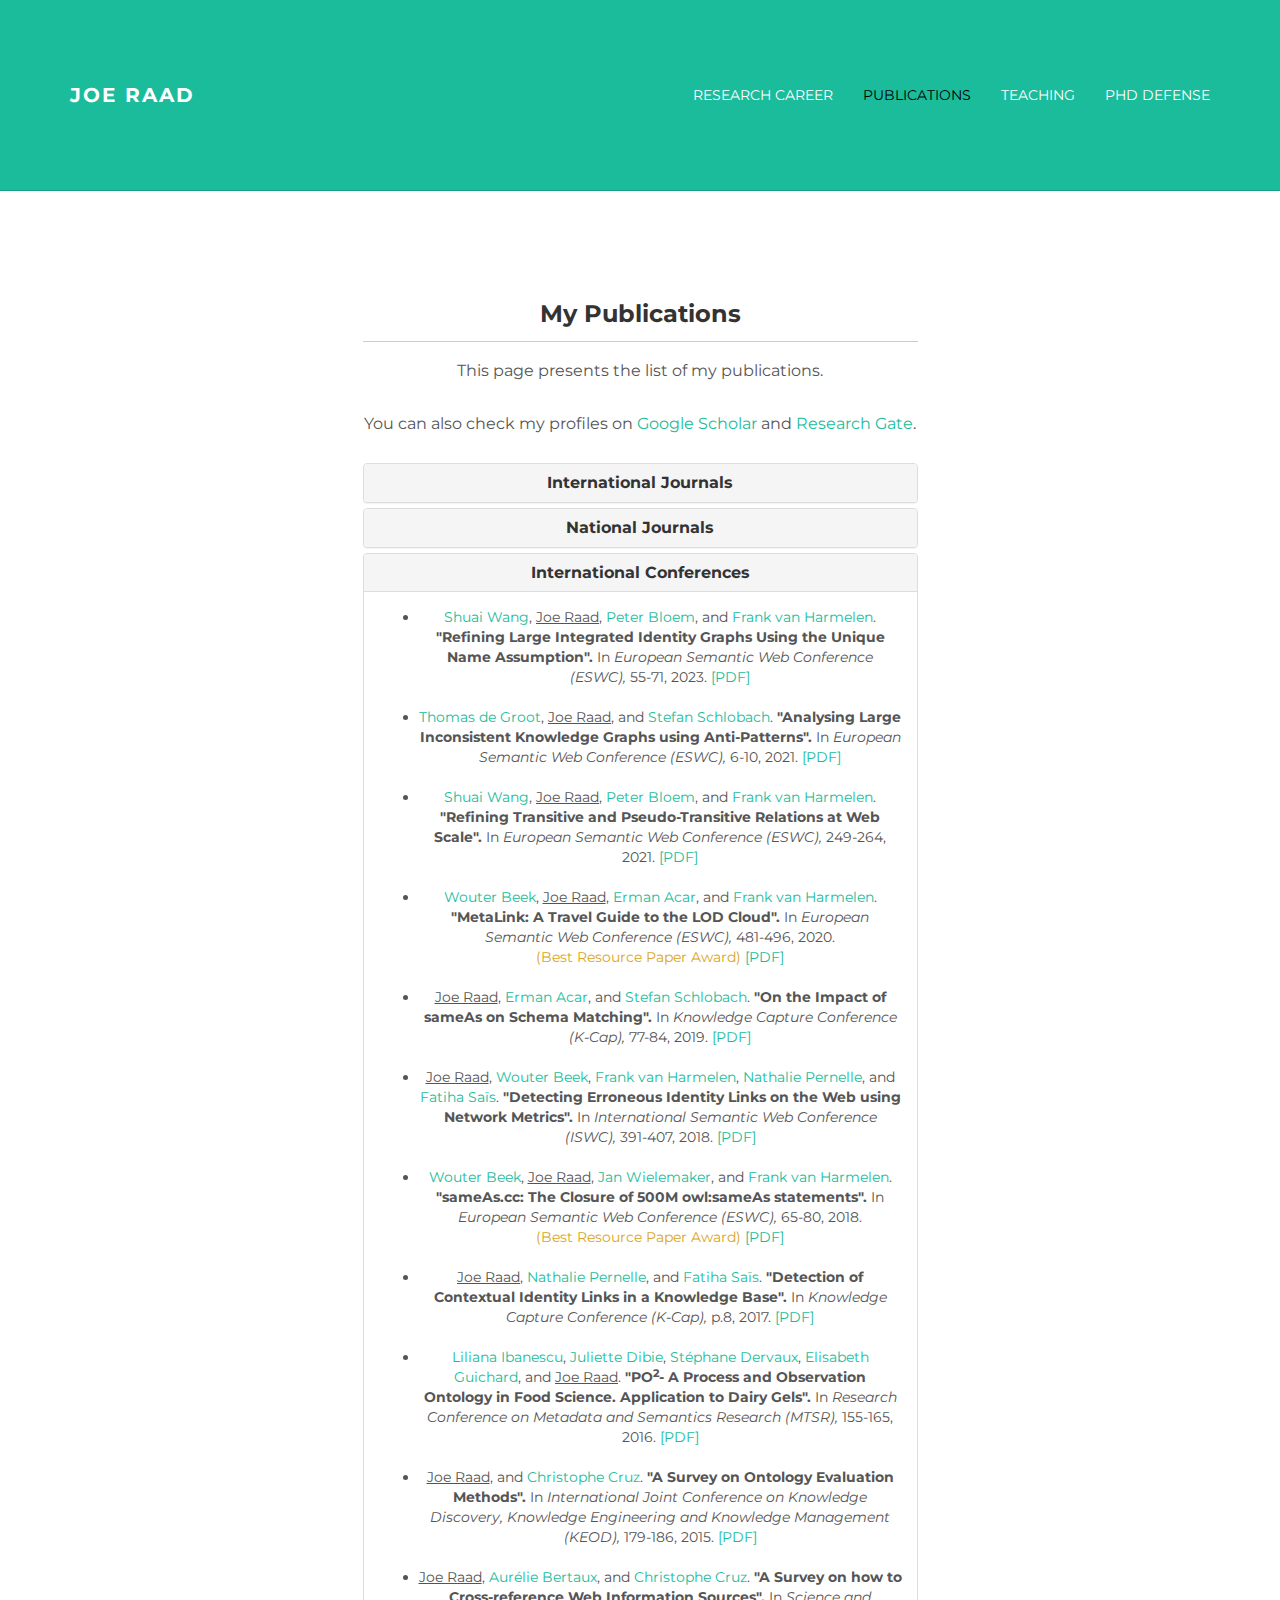
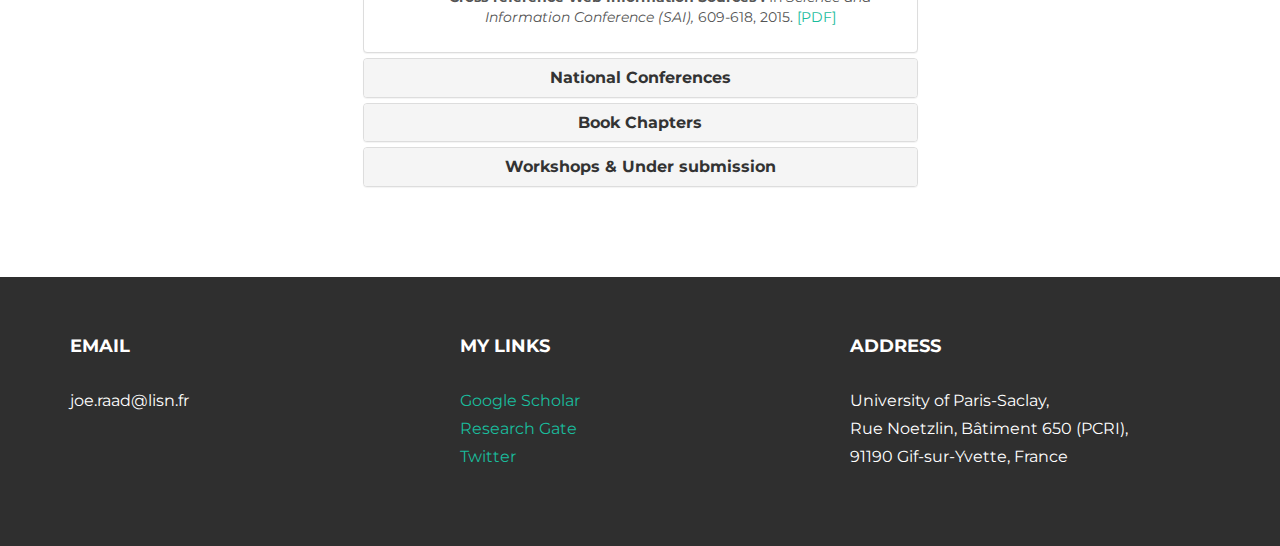
<file: publications.html>
<!DOCTYPE html>
<html lang="en">
  <head>
	  <!-- Global site tag (gtag.js) - Google Analytics -->
<script async src="https://www.googletagmanager.com/gtag/js?id=UA-102579625-1"></script>
<script>
  window.dataLayer = window.dataLayer || [];
  function gtag(){dataLayer.push(arguments);}
  gtag('js', new Date());

  gtag('config', 'UA-102579625-1');
</script>

    <meta charset="utf-8">
    <meta http-equiv="X-UA-Compatible" content="IE=edge">
    <meta name="viewport" content="width=device-width, initial-scale=1.0">
    <meta name="description" content="">
    <meta name="author" content="">
    <link rel="shortcut icon" type="image/gif" href="assets/img/logo-joe.png">

    <title>Joe Raad</title>

    <!-- Bootstrap core CSS -->
    <link href="assets/css/bootstrap.css" rel="stylesheet">


    <!-- Custom styles for this template -->
    <link href="assets/css/main.css" rel="stylesheet">

    <script src="https://code.jquery.com/jquery-1.10.2.min.js"></script>
    <script src="assets/js/hover.zoom.js"></script>
    <script src="assets/js/hover.zoom.conf.js"></script>

    <!-- HTML5 shim and Respond.js IE8 support of HTML5 elements and media queries -->
    <!--[if lt IE 9]>
      <script src="https://oss.maxcdn.com/libs/html5shiv/3.7.0/html5shiv.js"></script>
      <script src="https://oss.maxcdn.com/libs/respond.js/1.3.0/respond.min.js"></script>
    <![endif]-->
  </head>

  <body>

    <!-- Static navbar -->
    <div class="navbar navbar-inverse navbar-static-top">
      <div class="container">
        <div class="navbar-header">
          <button type="button" class="navbar-toggle" data-toggle="collapse" data-target=".navbar-collapse">
            <span class="icon-bar"></span>
            <span class="icon-bar"></span>
            <span class="icon-bar"></span>
          </button>
          <a class="navbar-brand" href="index.html">Joe Raad</a>
        </div>
        <div class="navbar-collapse collapse">
          <ul class="nav navbar-nav navbar-right">
			         <li><a href="research.html">Research Career</a></li>
               <li><a href="publications.html"><font color="#000000">Publications</font></a></li>
               <li><a href="teaching.html">Teaching</a></li>
               <li><a href="defense.html">PhD Defense</a></li>
          </ul>
        </div><!--/.nav-collapse -->
      </div>
    </div>


	<!-- +++++ Projects Section +++++ -->

	<div class="container pt">
		<div class="row mt">
			<div class="col-lg-6 col-lg-offset-3 centered">
				<h3>My Publications</h3>
				<hr>
				<p> This page presents the list of my publications.</p>
				<p>You can also check my profiles on <a href="https://scholar.google.fr/citations?user=xSYE5t0AAAAJ&hl=en&oi=ao" target="_blank">Google Scholar</a> and <a href="https://www.researchgate.net/profile/Joe_Raad" target="_blank">Research Gate</a>.</p>

<div class="panel-group" id="accordion">
  <!-- +++++ International Journals +++++ -->
  <div class="panel panel-default">
    <div class="panel-heading">
      <h4 class="panel-title">
        <a data-toggle="collapse" data-parent="#accordion" href="#collapse-int-journals">
        International Journals</a>
      </h4>
    </div>
    <div id="collapse-int-journals" class="panel-collapse collapse">
      <div class="panel-body">
	  	<ul>
        <li>
          <a href="https://iisg.amsterdam/en/about/staff/kees-mandemakers" target="_blank">Kees Mandemakers</a>,
          <a href="https://www.gerritbloothooft.nl/" target="_blank">Gerrit Bloothooft</a>,
          <a href="https://nl.linkedin.com/in/fonslaan" target="_blank">Fons Laan</a>,
          <u>Joe Raad</u>,
          <a href="https://www.uu.nl/staff/RJMourits" target="_blank">Rick Mourits</a>, and
          <a href="https://clariah.nl/en/about/who-is-who/wp4/richard-zijdeman" target="_blank">Richard Zijdeman</a>
        <b>"LINKS. A System for Historical Family Reconstruction in the Netherlands".</b>
        <i>Historical Life Course Studies</i>, 13, 148-185, 2023.
        <a href="https://hlcs.nl/article/download/14685/16325">[PDF]</font></a>
        </li>
        <br>
        <li>
          <a href="https://www.uu.nl/staff/RJMourits" target="_blank">Rick Mourits</a>,
          <a href="https://www.uu.nl/staff/RSchalk/Profile" target="_blank">Ruben Schalk</a>,
          <a href="https://www.albertmeronyo.org/" target="_blank">Albert Mero&#241;o-Pe&#241;uela</a>
          <u>Joe Raad</u>,
          <a href="https://www.uu.nl/medewerkers/ARijpma/Profiel" target="_blank">Auke Rijpma</a>,
          <a href="https://iisg.amsterdam/en/about/staff/bram-van-den-hout" target="_blank">Bram van den Hout</a>, and
          <a href="https://clariah.nl/en/about/who-is-who/wp4/richard-zijdeman" target="_blank">Richard Zijdeman</a>,
  			<b>"Retracing Hotbeds of the 1918–19 Influenza Pandemic. Spatial Differences in 1918–19 Excess Mortality in the Netherlands".</b>
  			<i>Historical Life Course Studies</i>, 1, 145-150, 2021.
        <a href="https://hlcs.nl/article/download/9584/10112">[PDF]</font></a>
  			</li>
        <br>
        <li>
          <u>Joe Raad</u>,
          <a href="https://wouterbeek.github.io/" target="_blank">Wouter Beek</a>,
          <a href="https://www.cs.vu.nl/~frank.van.harmelen/" target="_blank">Frank van Harmelen</a>,
          <a href="https://www.cs.vu.nl/~janw/" target="_blank">Jan Wielemaker</a>,
          <a href="https://www.lri.fr/~pernelle/" target="_blank">Nathalie Pernelle</a>, and
          <a href="https://www.lri.fr/~sais/" target="_blank">Fatiha Saïs</a>,
  			<b>"Constructing and Cleaning Identity Graphs in the LOD Cloud".</b>
  			<i>Data Intelligence Journal</i> 323-352, 2020.
        <a href="https://direct.mit.edu/dint/article/2/3/323/94888/Constructing-and-Cleaning-Identity-Graphs-in-the" target="_blank"><font color="#000000">[PDF]</font></a>
  			</li>
		  </ul>
	  </div>
    </div>
  </div>
  <!-- +++++ National Journals +++++ -->
  <div class="panel panel-default">
    <div class="panel-heading">
      <h4 class="panel-title">
        <a data-toggle="collapse" data-parent="#accordion" href="#collapse-nat-journals">
        National Journals</a>
      </h4>
    </div>
    <div id="collapse-nat-journals" class="panel-collapse collapse">
      <div class="panel-body">
	  	 <ul>
         <li><u>Joe Raad</u>,
           <a href="https://wouterbeek.github.io/" target="_blank">Wouter Beek</a>,
           <a href="https://www.lri.fr/~pernelle/" target="_blank">Nathalie Pernelle</a>,
           <a href="https://www.lri.fr/~sais/" target="_blank">Fatiha Saïs</a>, and
           <a href="https://www.cs.vu.nl/~frank.van.harmelen/" target="_blank">Frank van Harmelen</a>.
   			<b>"Détection de liens d’identité erronés en utilisant la détection de communautés dans les graphes d’identité".</b>
   			In <i>Revue des Sciences et Technologies de l’Information-Série ISI: Ingénierie des Systèmes d’Information,</i> 23(3-4):95-118, 2018.
   			</li>
 			<br>
       <li><u>Joe Raad</u>,
         <a href="https://www.lri.fr/~pernelle/" target="_blank">Nathalie Pernelle</a>,
         <a href="https://www.lri.fr/~sais/" target="_blank">Fatiha Saïs</a>,
         <a href="https://www6.inra.fr/mia-paris/Equipes/Membres/Juliette-Dibie" target="_blank">Juliette Dibie</a>,
         <a href="https://www6.inra.fr/mia-paris/Equipes/Membres/Liliana-Ibanescu" target="_blank">Liliana Ibanescu</a>,
         <a href="https://www6.inra.fr/mia-paris/Equipes/Membres/Stephane-Dervaux" target="_blank">Stéphane Dervaux</a>.
 			<b>"Comment représenter et découvrir des liens d’identités contextuels dans une base de connaissances: applications à des données expérimentales en science du vivant".</b>
 			In <i>Revue d'Intelligence Artificielle,</i> 32(3):345-372, 2018.
 			</li>
		  </ul>
	  </div>
    </div>
  </div>
  <!-- +++++ International Conferences +++++ -->
  <div class="panel panel-default">
    <div class="panel-heading">
      <h4 class="panel-title">
        <a data-toggle="collapse" data-parent="#accordion" href="#collapse-int-conferences">
        International Conferences</a>
      </h4>
    </div>
    <div id="collapse-int-conferences" class="panel-collapse collapse in">
      <div class="panel-body">
	  	<ul>
        <li>
          <a href="https://research.vu.nl/en/persons/shuai-wang" target="_blank">Shuai Wang</a>,
          <u>Joe Raad</u>,
          <a href="http://www.peterbloem.nl/" target="_blank">Peter Bloem</a>, and
          <a href="https://www.cs.vu.nl/~frank.van.harmelen/" target="_blank">Frank van Harmelen</a>.
          <b>"Refining Large Integrated Identity Graphs Using the Unique Name Assumption".</b>
          In <i>European Semantic Web Conference (ESWC),</i> 55-71, 2023.
          <a href="https://2023.eswc-conferences.org/wp-content/uploads/2023/05/paper_Wang_2023_Refining.pdf" target="_blank">[PDF]</font></a>
        </li>
        <br>
        <li>
          <a href="https://triplydb.com/ThomasdeGroot" target="_blank">Thomas de Groot</a>,
          <u>Joe Raad</u>, and
          <a href="http://www.few.vu.nl/~schlobac/" target="_blank">Stefan Schlobach</a>.
          <b>"Analysing Large Inconsistent Knowledge Graphs using Anti-Patterns".</b>
          In <i>European Semantic Web Conference (ESWC),</i> 6-10, 2021.
          <a href="https://hal.science/hal-03953058/document" target="_blank">[PDF]</font></a>
  			</li>
        <br>
        <li>
          <a href="https://research.vu.nl/en/persons/shuai-wang" target="_blank">Shuai Wang</a>,
          <u>Joe Raad</u>,
          <a href="http://www.peterbloem.nl/" target="_blank">Peter Bloem</a>, and
          <a href="https://www.cs.vu.nl/~frank.van.harmelen/" target="_blank">Frank van Harmelen</a>.
          <b>"Refining Transitive and Pseudo-Transitive Relations at Web Scale".</b>
          In <i>European Semantic Web Conference (ESWC),</i> 249-264, 2021.
          <a href="https://hal.science/hal-03953064v1/file/Refining_Transitive_Relations.pdf" target="_blank">[PDF]</font></a>
  			</li>
        <br>
        <li>
          <a href="https://wouterbeek.github.io/" target="_blank">Wouter Beek</a>,
          <u>Joe Raad</u>,
          <a href="https://research.vu.nl/en/persons/erman-acar" target="_blank">Erman Acar</a>, and
          <a href="https://www.cs.vu.nl/~frank.van.harmelen/" target="_blank">Frank van Harmelen</a>.
          <b>"MetaLink: A Travel Guide to the LOD Cloud".</b>
          In <i>European Semantic Web Conference (ESWC),</i> 481-496, 2020.
          <br><a href="https://2020.eswc-conferences.org/best-papers-awards/" target="_blank"><font color="#DAA520">(Best Resource Paper Award)</font></a> <a href="https://hal.science/hal-03953071v1/file/MetaLink.pdf" target="_blank">[PDF]</font></a>
  			</li>
        <br>
        <li>
          <u>Joe Raad</u>,
          <a href="https://sup-erman.github.io/" target="_blank">Erman Acar</a>, and
          <a href="http://www.few.vu.nl/~schlobac/" target="_blank">Stefan Schlobach</a>.
          <b>"On the Impact of sameAs on Schema Matching".</b>
          In <i>Knowledge Capture Conference (K-Cap),</i> 77-84, 2019.
          <a href="https://hal.science/hal-03416932/file/On_the_Impact_of_sameAs_on_Schema_Matching.pdf" target="_blank">[PDF]</font></a>
  			</li>
        <br>
        <li><u>Joe Raad</u>,
          <a href="https://wouterbeek.github.io/" target="_blank">Wouter Beek</a>,
          <a href="https://www.cs.vu.nl/~frank.van.harmelen/" target="_blank">Frank van Harmelen</a>,
          <a href="https://www.lri.fr/~pernelle/" target="_blank">Nathalie Pernelle</a>, and
          <a href="https://www.lri.fr/~sais/" target="_blank">Fatiha Saïs</a>.
    		<b>"Detecting Erroneous Identity Links on the Web using Network Metrics".</b>
    		In <i>International Semantic Web Conference (ISWC),</i> 391-407, 2018.
    		<a href="https://hal.science/hal-01899407/document" target="_blank">[PDF]</font></a>
    		</li>
    		<br>
    		<li>
          <a href="https://wouterbeek.github.io/" target="_blank">Wouter Beek</a>,
          <u>Joe Raad</u>,
          <a href="https://www.cs.vu.nl/~janw/" target="_blank">Jan Wielemaker</a>, and
          <a href="https://www.cs.vu.nl/~frank.van.harmelen/" target="_blank">Frank van Harmelen</a>.
    		<b>"sameAs.cc: The Closure of 500M owl:sameAs statements".</b>
    		In <i>European Semantic Web Conference (ESWC),</i> 65-80, 2018.
    		<br><a href="https://2018.eswc-conferences.org/program/accepted-papers" target="_blank"><font color="#DAA520">(Best Resource Paper Award)</font></a> <a href="https://hal.science/hal-01808266/document" target="_blank">[PDF]</font></a>
    		</li>
        <br>
        <li><u>Joe Raad</u>,
          <a href="https://www.lri.fr/~pernelle/" target="_blank">Nathalie Pernelle</a>, and
          <a href="https://www.lri.fr/~sais/" target="_blank">Fatiha Saïs</a>.
    		<b>"Detection of Contextual Identity Links in a Knowledge Base".</b>
    		In <i>Knowledge Capture Conference (K-Cap),</i> p.8, 2017.
    		<a href="https://hal.science/hal-01665062/document" target="_blank">[PDF]</font></a>
    		</li>
        <br>
        <li><a href="https://www6.inra.fr/mia-paris/Equipes/Membres/Liliana-Ibanescu" target="_blank">Liliana Ibanescu</a>,
          <a href="https://www6.inra.fr/mia-paris/Equipes/Membres/Juliette-Dibie" target="_blank">Juliette Dibie</a>,
          <a href="https://www6.inra.fr/mia-paris/Equipes/Membres/Stephane-Dervaux" target="_blank">Stéphane Dervaux</a>,
          <a href="https://www2.dijon.inra.fr/csga/site_engl/equipe_1.php" target="_blank">Elisabeth Guichard</a>, and
          <u>Joe Raad</u>.
    		<b>"PO<sup>2</sup>- A Process and Observation Ontology in Food Science. Application to Dairy Gels".</b>
    		In <i>Research Conference on Metadata and Semantics Research (MTSR),</i> 155-165, 2016.
    		<a href="https://www.researchgate.net/publication/309686253_PO2_-_A_Process_and_Observation_Ontology_in_Food_Science_Application_to_Dairy_Gels" target="_blank">[PDF]</font></a>
    		</li>
        <br>
        <li><u>Joe Raad</u>, and
        <a href="http://le2i.cnrs.fr/-Christophe-Cruz-"  target="_blank">Christophe Cruz</a>.
    		<b>"A Survey on Ontology Evaluation Methods".</b>
    		In <i>International Joint Conference on Knowledge Discovery, Knowledge Engineering and Knowledge Management (KEOD),</i> 179-186, 2015.
    		<a href="https://hal.science/hal-01274199/document" target="_blank">[PDF]</font></a>
    		</li>
    		<br>
    		<li><u>Joe Raad</u>,
          <a href="http://le2i.cnrs.fr/-Aurelie-Bertaux,563-"  target="_blank">Aurélie Bertaux</a>, and
          <a href="http://le2i.cnrs.fr/-Christophe-Cruz-"  target="_blank">Christophe Cruz</a>.
    		<b>"A Survey on how to Cross-reference Web Information Sources".</b>
    		In <i>Science and Information Conference (SAI),</i> 609-618, 2015.
    		<a href="https://hal.science/hal-01199440/file/A%20Survey%20on%20how%20to%20Cross-Reference%20Web%20Information%20Sources.pdf" target="_blank">[PDF]</font></a>
    		</li>
		</ul>
	  </div>
    </div>
  </div>
  <!-- +++++ National Conferences +++++ -->
  <div class="panel panel-default">
    <div class="panel-heading">
      <h4 class="panel-title">
        <a data-toggle="collapse" data-parent="#accordion" href="#collapse-nat-conferences">
        National Conferences</a>
      </h4>
    </div>
    <div id="collapse-nat-conferences" class="panel-collapse collapse">
      <div class="panel-body">
	  	<ul>
        <li>
          <a href="https://www.lisn.upsaclay.fr/membres/soulard-thibaut/" target="_blank">Thibaut Soulard</a>,
          <a href="https://www.lri.fr/~sais/" target="_blank">Fatiha Saïs</a>,
          <u>Joe Raad</u>, and
          <a href="https://gquercini.github.io/" target="_blank">Gianluca Quercini</a>.
        <b>"Étude de transférabilité des clés pour le liage de données entre graphes de connaissances".</b>
        In <i>IC 2023-34es Journées francophones d'Ingénierie des Connaissances,</i> 2023.
         <a href="https://pfia23.icube.unistra.fr/conferences/ic/index.html%3Fp=prix.html" target="_blank"><font color="#DAA520">(Best Paper Award) </font></a><a href="https://hal.science/hal-04152691/document" target="_blank">[PDF]</font></a>
        </li>
        <br>
        <li><u>Joe Raad</u>,
          <a href="https://www.lri.fr/~pernelle/" target="_blank">Nathalie Pernelle</a>, and
          <a href="https://www.lri.fr/~sais/" target="_blank">Fatiha Saïs</a>.
        <b>"Détection de Liens d'Identité Contextuels dans une Base de Connaissances".</b>
        In <i>IC 2017-28es Journées francophones d'Ingénierie des Connaissances,</i> 56-67, 2017.
         <a href="http://pfia2017.greyc.fr/ic/programme.html" target="_blank"><font color="#DAA520">(Best Paper Award) </font></a><a href="https://hal.science/hal-01570053/document" target="_blank">[PDF]</font></a>
        </li>
		</ul>
	  </div>
    </div>
  </div>
  <!-- +++++ Book Chapters +++++ -->
  <div class="panel panel-default">
    <div class="panel-heading">
      <h4 class="panel-title">
        <a data-toggle="collapse" data-parent="#accordion" href="#collapse-book-chapter">
        Book Chapters</a>
      </h4>
    </div>
    <div id="collapse-book-chapter" class="panel-collapse collapse">
      <div class="panel-body">
	  	<ul>
        <li>
          <a href="https://kmitd.github.io/ilaria/" target="_blank">Ilaria Tiddi</a>, and
          <u>Joe Raad</u>.
        <b>"Managing Identity in Knowledge-Based Explainable Systems".</b>
        In <i>Knowledge Graphs for eXplainable Artificial Intelligence, </i>286-300, 2020.
        <a href="http://ebooks.iospress.nl/volumearticle/54091" target="_blank">[PDF]</font></a>
        </li>
		</ul>
	  </div>
    </div>
  </div>
  <!-- +++++ Workshops +++++ -->
  <div class="panel panel-default">
    <div class="panel-heading">
      <h4 class="panel-title">
        <a data-toggle="collapse" data-parent="#accordion" href="#collapse-workshops">
        Workshops & Under submission</a>
      </h4>
    </div>
    <div id="collapse-workshops" class="panel-collapse collapse">
      <div class="panel-body">
	  	<ul>
        <li>
          <u>Joe Raad</u>,
          <a href="https://www.lri.fr/~pernelle/" target="_blank">Nathalie Pernelle</a>,
          <a href="https://www.lri.fr/~sais/" target="_blank">Fatiha Saïs</a>,
          <a href="https://wouterbeek.github.io/" target="_blank">Wouter Beek</a>, and
          <a href="https://www.cs.vu.nl/~frank.van.harmelen/" target="_blank">Frank van Harmelen</a>.
        <b>"The sameAs Problem: A Survey on Identity Management in the Web of Data".</b>
        <i>(under revision at the Semantic Web Journal)</i>.
        <a href="http://www.semantic-web-journal.net/system/files/swj2430.pdf" target="_blank">[PDF]</font></a>
        </li>
        <br>
        <li>
          Idries Nasim,
          <a href="https://research.vu.nl/en/persons/shuai-wang" target="_blank">Shuai Wang</a>,
          <a href="http://www.peterbloem.nl/" target="_blank">Peter Bloem</a>,
          <u>Joe Raad</u>, and
          <a href="https://www.cs.vu.nl/~frank.van.harmelen/" target="_blank">Frank van Harmelen</a>.
        <b>"What does it mean when your URIs are redirected? Examining identity and redirection in the LOD cloud".</b>
        In <i>8th Workshop on Managing the Evolution and Preservation of the Data Web (MEPDaW at ISWC), 2022</i>.
        <a href="https://ceur-ws.org/Vol-3339/paper5.pdf" target="_blank">[PDF]</font></a>
        </li>
        <br>
        <li>
          <a href="https://research.vu.nl/en/persons/shuai-wang" target="_blank">Shuai Wang</a>,
          <a href="http://www.peterbloem.nl/" target="_blank">Peter Bloem</a>,
          <u>Joe Raad</u>, and
          <a href="https://www.cs.vu.nl/~frank.van.harmelen/" target="_blank">Frank van Harmelen</a>.
  			<b>"SUBMASSIVE: Resolving Subclass Cycles in Very Large Knowledge Graphs".</b>
  			In <i>2nd Workshop on Large Scale RDF Analytics (LASCAR at ESWC), 2020</i>.
        <a href="https://www.cs.vu.nl/~frankh/postscript/LASCAR-WS-2020.pdf" target="_blank">[PDF]</font></a>
  			</li>
        <br>
        <li>
          <u>Joe Raad</u>,
          <a href="https://www.uu.nl/staff/RJMourits" target="_blank">Rick Mourits</a>,
          <a href="https://www.uu.nl/medewerkers/ARijpma/Profiel" target="_blank">Auke Rijpma</a>,
          <a href="https://www.uu.nl/staff/RSchalk/Profile" target="_blank">Ruben Schalk</a>,
          <a href="https://clariah.nl/en/about/who-is-who/wp4/richard-zijdeman" target="_blank">Richard Zijdeman</a>,
          <a href="https://iisg.amsterdam/en/about/staff/kees-mandemakers" target="_blank">Kees Mandemakers</a>, and
          <a href="https://www.albertmeronyo.org/" target="_blank">Albert Mero&#241;o-Pe&#241;uela</a>.
  			<b>"Linking Dutch Civil Certificates".</b>
  			In <i>3rd Workshop on Humanities in the Semantic Web (WHiSe at ESWC), 2020</i>.
        <a href="http://whise.cc/2020/papers/WHiSe_2020_paper_8.pdf" target="_blank">[PDF]</font></a>
  			</li>
		</ul>
	  </div>
    </div>
  </div>
</div>


			</div>
		</div>
	</div>


  <!-- +++++ Footer Section +++++ -->

<div id="footer">
  <div class="container">
    <div class="row">

      <div class="col-lg-4">
        <h4>Email</h4>
        <p>joe.raad@lisn.fr</p>
      </div><!-- /col-lg-4 -->

      <div class="col-lg-4">
        <h4>My Links</h4>
        <p>
          <a href="https://scholar.google.fr/citations?user=xSYE5t0AAAAJ&hl=en&oi=ao" target="_blank">Google Scholar</a><br/>
          <a href="https://www.researchgate.net/profile/Joe_Raad" target="_blank">Research Gate</a><br/>
          <a href="https://twitter.com/joeraad_" target="_blank">Twitter</a>
        </p>
      </div><!-- /col-lg-4 -->

      <div class="col-lg-4">
        <h4>Address</h4>
        <p>
          University of Paris-Saclay,<br/>
          Rue Noetzlin, Bâtiment 650 (PCRI), <br/>
          91190 Gif-sur-Yvette, France
        </p>
      </div><!-- /col-lg-4 -->


    </div>
  </div>
</div>

    <!-- Bootstrap core JavaScript
    ================================================== -->
    <!-- Placed at the end of the document so the pages load faster -->
    <script src="assets/js/bootstrap.min.js"></script>
  </body>
</html>
</file>
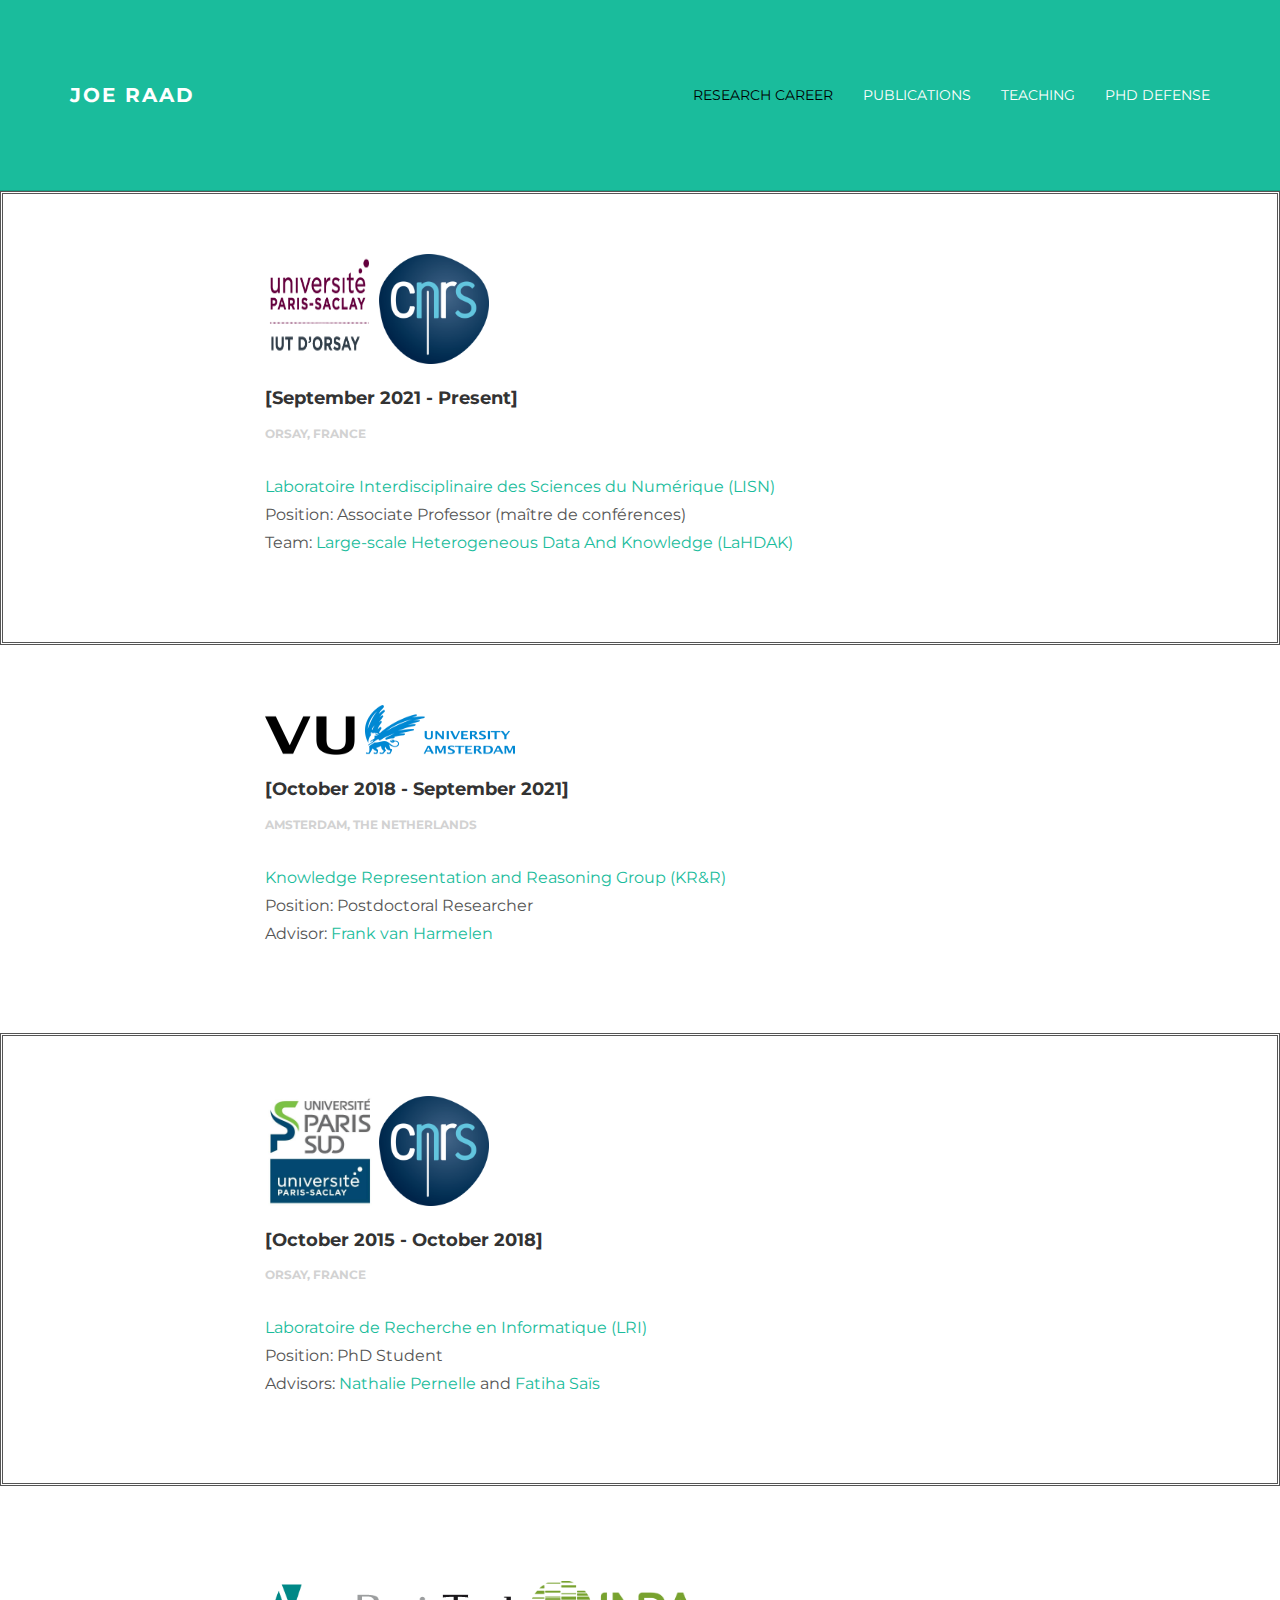
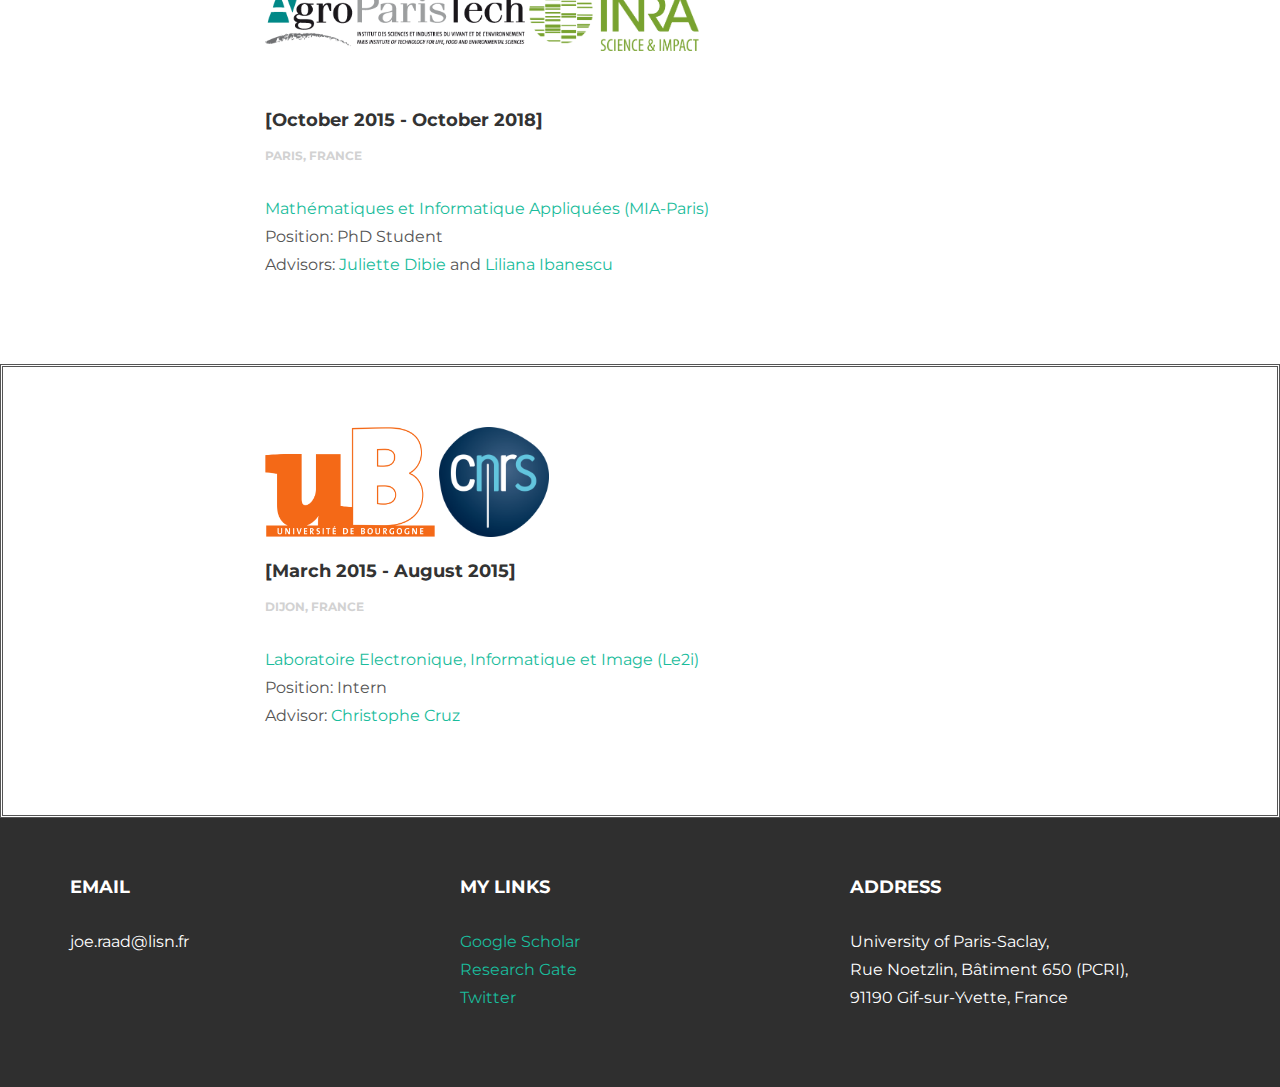
<file: research.html>
<!DOCTYPE html>
<html lang="en">
  <head>
	  <!-- Global site tag (gtag.js) - Google Analytics -->
<script async src="https://www.googletagmanager.com/gtag/js?id=UA-102579625-1"></script>
<script>
  window.dataLayer = window.dataLayer || [];
  function gtag(){dataLayer.push(arguments);}
  gtag('js', new Date());

  gtag('config', 'UA-102579625-1');
</script>

    <meta charset="utf-8">
    <meta http-equiv="X-UA-Compatible" content="IE=edge">
    <meta name="viewport" content="width=device-width, initial-scale=1.0">
    <meta name="description" content="">
    <meta name="author" content="">
    <link rel="shortcut icon" type="image/gif" href="assets/img/logo-joe.png">

    <title>Joe Raad</title>

    <!-- Bootstrap core CSS -->
    <link href="assets/css/bootstrap.css" rel="stylesheet">


    <!-- Custom styles for this template -->
    <link href="assets/css/main.css" rel="stylesheet">

    <script src="https://code.jquery.com/jquery-1.10.2.min.js"></script>
    <script src="assets/js/hover.zoom.js"></script>
    <script src="assets/js/hover.zoom.conf.js"></script>

    <!-- HTML5 shim and Respond.js IE8 support of HTML5 elements and media queries -->
    <!--[if lt IE 9]>
      <script src="https://oss.maxcdn.com/libs/html5shiv/3.7.0/html5shiv.js"></script>
      <script src="https://oss.maxcdn.com/libs/respond.js/1.3.0/respond.min.js"></script>
    <![endif]-->
  </head>

  <body>

    <!-- Static navbar -->
    <div class="navbar navbar-inverse navbar-static-top">
      <div class="container">
        <div class="navbar-header">
          <button type="button" class="navbar-toggle" data-toggle="collapse" data-target=".navbar-collapse">
            <span class="icon-bar"></span>
            <span class="icon-bar"></span>
            <span class="icon-bar"></span>
          </button>
          <a class="navbar-brand" href="index.html">Joe Raad</a>
        </div>
        <div class="navbar-collapse collapse">
          <ul class="nav navbar-nav navbar-right">
            <li><a href="research.html"><font color="#000000">Research Career</font></a></li>
			      <li><a href="publications.html">Publications</a></li>
            <li><a href="teaching.html">Teaching</a></li>
            <li><a href="defense.html">PhD Defense</a></li>
          </ul>
        </div><!--/.nav-collapse -->
      </div>
    </div>


	<!-- +++++ Projects Section +++++ -->


  <div id="grey">
    <div class="container">
      <div class="row">
        <div class="col-lg-8 col-lg-offset-2">
          <p><a href="https://www.universite-paris-saclay.fr/en" target="_blank"><img src="assets/img/logo-saclay.png" width="110px" height="110px"></a> <a href="http://www.cnrs.fr/index.html" target="_blank"><img src="assets/img/logo-cnrs.png" width="110px" height="110px"></a></p>
          <h4>[September 2021 - Present]</h4>
          <p><bd>Orsay, France</bd></p>
          <p>
          <a href="https://www.lisn.upsaclay.fr/" target="_blank">Laboratoire Interdisciplinaire des Sciences du Numérique (LISN)</a>
          <br>
          Position: Associate Professor (maître de conférences)
          <br>
          Team: <a href="https://lahdak.lri.fr/" target="_blank">Large-scale Heterogeneous Data And Knowledge (LaHDAK)</a>
          </p>
          <!-- <p>Identity Management in the Semantic Web  -->
          <!-- </p> -->
        </div>
      </div><!-- /row -->
    </div> <!-- /container -->
  </div>
		<div id="white">
			<div class="container">
				<div class="row">
					<div class="col-lg-8 col-lg-offset-2">
						<p><a href="https://www.vu.nl/en" target="_blank"><img src="assets/img/logo-vu.png" width="250px" height="50px"></a></p>
						<h4>[October 2018 - September 2021]</h4>
						<p><bd>Amsterdam, The Netherlands</bd></p>
						<p>
						<a href="https://krr.cs.vu.nl/" target="_blank">Knowledge Representation and Reasoning Group (KR&amp;R)</a>
						<br>
            Position: Postdoctoral Researcher
            <br>
						Advisor: <a href="https://www.cs.vu.nl/~frank.van.harmelen/" target="_blank">Frank van Harmelen</a>
						</p>
						<!-- <p>I am currently involved in CLARIAH, a Dutch Science Foundation (NWO) project that aims at building a distributed infrastructure for the humanities and social sciences.
						</p> -->
					</div>
				</div><!-- /row -->
			</div> <!-- /container -->
		</div>
		<div id="grey">
			<div class="container">
        <div class="row">
					<div class="col-lg-8 col-lg-offset-2">
						<p><a href="http://www.u-psud.fr/en/index.html" target="_blank"><img src="assets/img/logo-upsud.jpeg" width="110px" height="110px"></a> <a href="http://www.cnrs.fr/index.html" target="_blank"><img src="assets/img/logo-cnrs.png" width="110px" height="110px"></a></p>
						<h4>[October 2015 - October 2018]</h4>
						<p><bd>Orsay, France</bd></p>
						<p>
						<a href="https://www.lri.fr/index_en.php?lang=EN" target="_blank">Laboratoire de Recherche en Informatique (LRI)</a>
						<br>
            Position: PhD Student
            <br>
						Advisors: <a href="https://www.lri.fr/~pernelle/" target="_blank">Nathalie Pernelle</a>	and <a href="https://www.lri.fr/~sais/" target="_blank">Fatiha Saïs</a>
						</p>
						<!-- <p>Identity Management in the Semantic Web  -->
						<!-- </p> -->
					</div>
				</div><!-- /row -->
			</div> <!-- /container -->
		</div>
		<div id="white">
			<div class="container">
        <div class="row">
					<div class="col-lg-8 col-lg-offset-2">
						<p><a href="http://www2.agroparistech.fr/Presentation-of-AgroParisTech.html" target="_blank"><img src="assets/img/logo-agroparistech.png" width="260px" height="140px"></a> <a href="http://www.inra.fr/en" target="_blank"><img src="assets/img/logo-inra.png" width="170px" height="70px"></a></p>
						<h4>[October 2015 - October 2018]</h4>
						<p><bd >Paris, France</bd></p>
						<p>
						<a href="https://www6.inra.fr/mia-paris" target="_blank">Mathématiques et Informatique Appliquées (MIA-Paris)</a>
						<br>
            Position: PhD Student
            <br>
						Advisors: <a href="https://www6.inra.fr/mia-paris/Equipes/Membres/Juliette-Dibie" target="_blank">Juliette Dibie</a>	and <a href="https://www6.inra.fr/mia-paris/Equipes/Membres/Liliana-Ibanescu" target="_blank">Liliana Ibanescu</a>
						</p>
					</div>
				</div><!-- /row -->
			</div> <!-- /container -->
		</div>
		<div id="grey">
			<div class="container">
				<div class="row">
					<div class="col-lg-8 col-lg-offset-2">
						<p><a href="http://www.u-bourgogne.fr/" target="_blank"><img src="assets/img/logo-ub.png" width="170px" height="110px"></a> <a href="http://www.cnrs.fr/index.html" target="_blank"><img src="assets/img/logo-cnrs.png" width="110px" height="110px"></a></p>
						<h4>[March 2015 - August 2015]</h4>
						<p><bd>Dijon, France</bd></p>
						<p>
						<a href="http://le2i.cnrs.fr/" target="_blank">Laboratoire Electronique, Informatique et Image (Le2i)</a>
						<br>
            Position: Intern
            <br>
						Advisor: <a href="http://le2i.cnrs.fr/-Christophe-Cruz-" target="_blank">Christophe Cruz</a>
						</p>
						<!-- <p>
						Life Sciences data on the Semantic Web. In the course of an interdisciplinary project involving experts from Computer Science and biological science
						</p> -->
					</div>
				</div><!-- /row -->
			</div> <!-- /container -->
		</div>



    <!-- +++++ Footer Section +++++ -->

	<div id="footer">
		<div class="container">
			<div class="row">

        <div class="col-lg-4">
					<h4>Email</h4>
					<p>joe.raad@lisn.fr</p>
				</div><!-- /col-lg-4 -->

				<div class="col-lg-4">
					<h4>My Links</h4>
					<p>
						<a href="https://scholar.google.fr/citations?user=xSYE5t0AAAAJ&hl=en&oi=ao" target="_blank">Google Scholar</a><br/>
						<a href="https://www.researchgate.net/profile/Joe_Raad" target="_blank">Research Gate</a><br/>
						<a href="https://twitter.com/joeraad_" target="_blank">Twitter</a>
					</p>
				</div><!-- /col-lg-4 -->

        <div class="col-lg-4">
          <h4>Address</h4>
          <p>
            University of Paris-Saclay,<br/>
            Rue Noetzlin, Bâtiment 650 (PCRI), <br/>
            91190 Gif-sur-Yvette, France
          </p>
        </div><!-- /col-lg-4 -->


			</div>
		</div>
	</div>

    <!-- Bootstrap core JavaScript
    ================================================== -->
    <!-- Placed at the end of the document so the pages load faster -->
    <script src="assets/js/bootstrap.min.js"></script>
  </body>
</html>
</file>
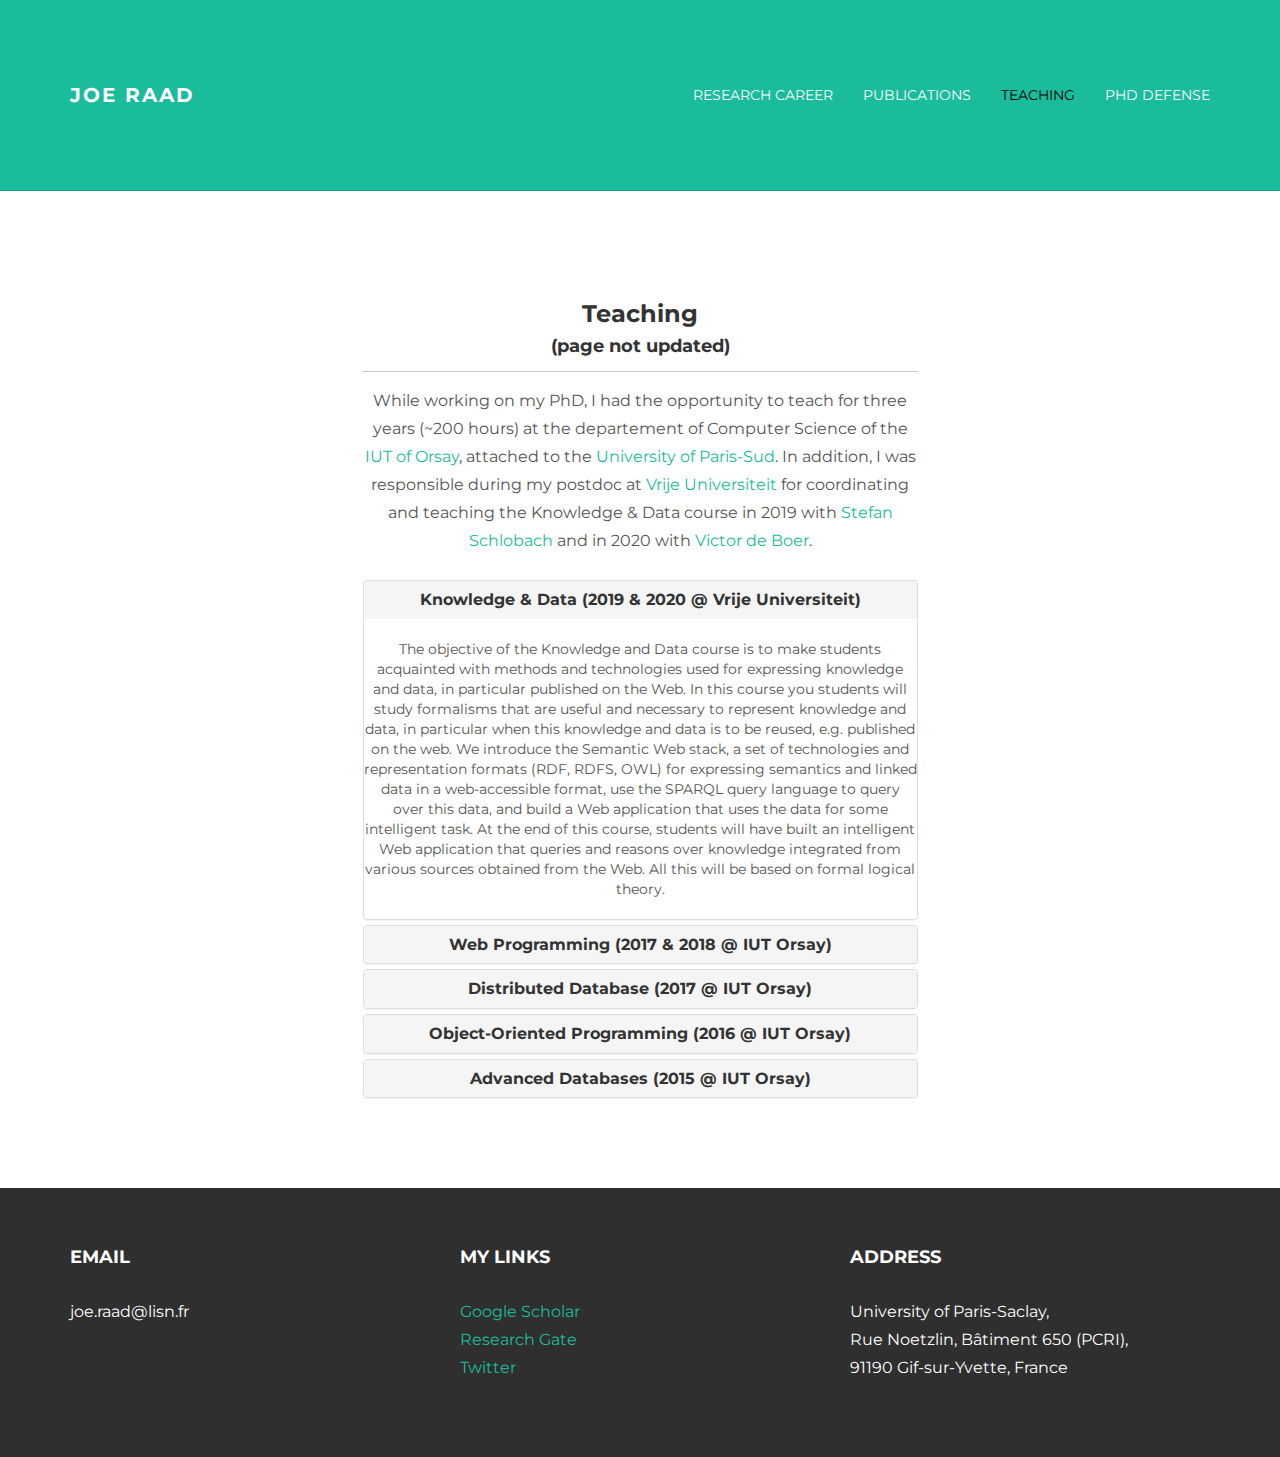
<file: teaching.html>
<!DOCTYPE html>
<html lang="en">
  <head>
	  <!-- Global site tag (gtag.js) - Google Analytics -->
<script async src="https://www.googletagmanager.com/gtag/js?id=UA-102579625-1"></script>
<script>
  window.dataLayer = window.dataLayer || [];
  function gtag(){dataLayer.push(arguments);}
  gtag('js', new Date());

  gtag('config', 'UA-102579625-1');
</script>

    <meta charset="utf-8">
    <meta http-equiv="X-UA-Compatible" content="IE=edge">
    <meta name="viewport" content="width=device-width, initial-scale=1.0">
    <meta name="description" content="">
    <meta name="author" content="">
    <link rel="shortcut icon" type="image/gif" href="assets/img/logo-joe.png">

    <title>Joe Raad</title>

    <!-- Bootstrap core CSS -->
    <link href="assets/css/bootstrap.css" rel="stylesheet">


    <!-- Custom styles for this template -->
    <link href="assets/css/main.css" rel="stylesheet">

    <script src="https://code.jquery.com/jquery-1.10.2.min.js"></script>
    <script src="assets/js/hover.zoom.js"></script>
    <script src="assets/js/hover.zoom.conf.js"></script>

    <!-- HTML5 shim and Respond.js IE8 support of HTML5 elements and media queries -->
    <!--[if lt IE 9]>
      <script src="https://oss.maxcdn.com/libs/html5shiv/3.7.0/html5shiv.js"></script>
      <script src="https://oss.maxcdn.com/libs/respond.js/1.3.0/respond.min.js"></script>
    <![endif]-->
  </head>

  <body>

    <!-- Static navbar -->
    <div class="navbar navbar-inverse navbar-static-top">
      <div class="container">
        <div class="navbar-header">
          <button type="button" class="navbar-toggle" data-toggle="collapse" data-target=".navbar-collapse">
            <span class="icon-bar"></span>
            <span class="icon-bar"></span>
            <span class="icon-bar"></span>
          </button>
          <a class="navbar-brand" href="index.html">Joe Raad</a>
        </div>
        <div class="navbar-collapse collapse">
          <ul class="nav navbar-nav navbar-right">
            <li><a href="research.html">Research Career</a></li>
			      <li><a href="publications.html">Publications</a></li>
            <li><a href="teaching.html"><font color="#000000">Teaching</font></a></li>
            <li><a href="defense.html">PhD Defense</a></li>
          </ul>
        </div><!--/.nav-collapse -->
      </div>
    </div>


	<!-- +++++ Projects Section +++++ -->


	<div class="container pt">
		<div class="row mt">
			<div class="col-lg-6 col-lg-offset-3 centered">
				<h3>Teaching</h3>
        <h4>(page not updated)</h4>
				<hr>
				<p>While working on my PhD, I had the opportunity to teach for three years (~200 hours) at the departement of Computer Science of the <a href="http://www.iut-orsay.u-psud.fr/fr/index.html" target="_blank">IUT of Orsay</a>, attached to the <a href="http://www.u-psud.fr/en/index.html" target="_blank">University of Paris-Sud</a>. In addition, I was responsible during my postdoc at <a href="https://www.vu.nl/en" target="_blank">Vrije Universiteit</a> for coordinating and teaching the Knowledge & Data course in 2019 with <a href="http://www.few.vu.nl/~schlobac/" target="_blank">Stefan Schlobach</a> and in 2020 with <a href="http://www.victordeboer.com/" target="_blank">Victor de Boer</a>.</p>

				<div class="panel-group" id="accordion">
          <div class="panel panel-default">
            <div class="panel-heading">
              <h4 class="panel-title">
                <a data-toggle="collapse" data-parent="#accordion" href="#collapse1">
                  Knowledge & Data (2019 & 2020 @ Vrije Universiteit)
                </a>
              </h4>
            </div>
            <div id="collapse1" class="panel-collapse collapse in">
              <br>
              The objective of the Knowledge and Data course is to make students acquainted with methods and technologies used for expressing knowledge and data, in particular published on the Web. In this course you students will study formalisms that are useful and necessary to represent knowledge and data, in particular when this knowledge and data is to be reused, e.g. published on the web. We introduce the Semantic Web stack, a set of technologies and representation formats (RDF, RDFS, OWL) for expressing semantics and linked data in a web-accessible format, use the SPARQL query language to query over this data, and build a Web application that uses the data for some intelligent task. At the end of this course, students will have built an intelligent Web application that queries and reasons over knowledge integrated from various sources obtained from the Web. All this will be based on formal logical theory. <br> <br>
          </div>
        </div>
        <div class="panel panel-default">
          <div class="panel-heading">
            <h4 class="panel-title">
              <a data-toggle="collapse" data-parent="#accordion" href="#collapse5">
                Web Programming (2017 & 2018 @ IUT Orsay)
              </a>
            </h4>
          </div>
          <div id="collapse5" class="panel-collapse collapse">
          </br>
            In this course, I introduce students on how to build (beautiful) dynamic websites. In its first part, the course covers client-side technologies (HTML5 and CSS) for introducing students on how to build well-designed and responsive user interfaces. In the second part of this course, we focus on the server side, and mainly the PHP programming language. This allows students to build dynamic websites that can process the user's requests, such as loading and saving information to a database. <br> <br>
        </div>
      </div>
        <div class="panel panel-default">
          <div class="panel-heading">
            <h4 class="panel-title">
              <a data-toggle="collapse" data-parent="#accordion" href="#collapse2">
                Distributed Database (2017 @ IUT Orsay)
              </a>
            </h4>
          </div>
          <div id="collapse2" class="panel-collapse collapse">
            <br>
            This course is divided in two parts:<br>
						<ol>
						 <li>Distributed database: It is a database in which its different parts are stored in multiple computers, located in the same physical location; or may be dispersed over a network of interconnected computers. Distributing the database allows to limit the transfer of information over the network, divide the charges, and increase the fiability by duplicating important information.</li>
						 <li>Knowledge representation: In this part of the course, I introduce students firstly to the Extensible Markup Language (XML), as a way to encode information in a human-readable and machine-readable format. Then I introduce students to standard Semantic Web technologies, such as RDF, OWL, and SPARQL as a way to represent, infer and query knowledge in a machine-readable format.</li>
						 </ol> <br>
        </div>
      </div>
    <div class="panel panel-default">
      <div class="panel-heading">
        <h4 class="panel-title">
          <a data-toggle="collapse" data-parent="#accordion" href="#collapse4">
            Object-Oriented Programming (2016 @ IUT Orsay)
          </a>
        </h4>
      </div>
      <div id="collapse4" class="panel-collapse collapse">
      </br>
        Object-oriented programming (OOP) is about thinking in terms of classes and objects, and organizing your code by following the best practices. In this course, I teach students how to abstract a problem in an object oriented style, using the JAVA programming language. This course helps students to write a better code, that is easier to change and support, whilst introducing them to several new concepts (e.g. inheritance, encapsulation, and polymorphism). <br> <br>
    </div>
  </div>
<div class="panel panel-default">
  <div class="panel-heading">
    <h4 class="panel-title">
      <a data-toggle="collapse" data-parent="#accordion" href="#collapse3">
        Advanced Databases (2015 @ IUT Orsay)
      </a>
    </h4>
  </div>
  <div id="collapse3" class="panel-collapse collapse">
  </br>
    In this course, I expand upon what students have learned about SQL and basic database management systems by introducing various other advanced topics, such as query optimization, stored procedures, triggers, concurrency and object-oriented extensions. <br> <br>
</div>
</div>
</div>




			</div>
		</div>
	</div>

  <!-- +++++ Footer Section +++++ -->

<div id="footer">
  <div class="container">
    <div class="row">

      <div class="col-lg-4">
        <h4>Email</h4>
        <p>joe.raad@lisn.fr</p>
      </div><!-- /col-lg-4 -->

      <div class="col-lg-4">
        <h4>My Links</h4>
        <p>
          <a href="https://scholar.google.fr/citations?user=xSYE5t0AAAAJ&hl=en&oi=ao" target="_blank">Google Scholar</a><br/>
          <a href="https://www.researchgate.net/profile/Joe_Raad" target="_blank">Research Gate</a><br/>
          <a href="https://twitter.com/joeraad_" target="_blank">Twitter</a>
        </p>
      </div><!-- /col-lg-4 -->

      <div class="col-lg-4">
        <h4>Address</h4>
        <p>
          University of Paris-Saclay,<br/>
          Rue Noetzlin, Bâtiment 650 (PCRI), <br/>
          91190 Gif-sur-Yvette, France
        </p>
      </div><!-- /col-lg-4 -->


    </div>
  </div>
</div>


    <!-- Bootstrap core JavaScript
    ================================================== -->
    <!-- Placed at the end of the document so the pages load faster -->
    <script src="assets/js/bootstrap.min.js"></script>
  </body>
</html>
</file>
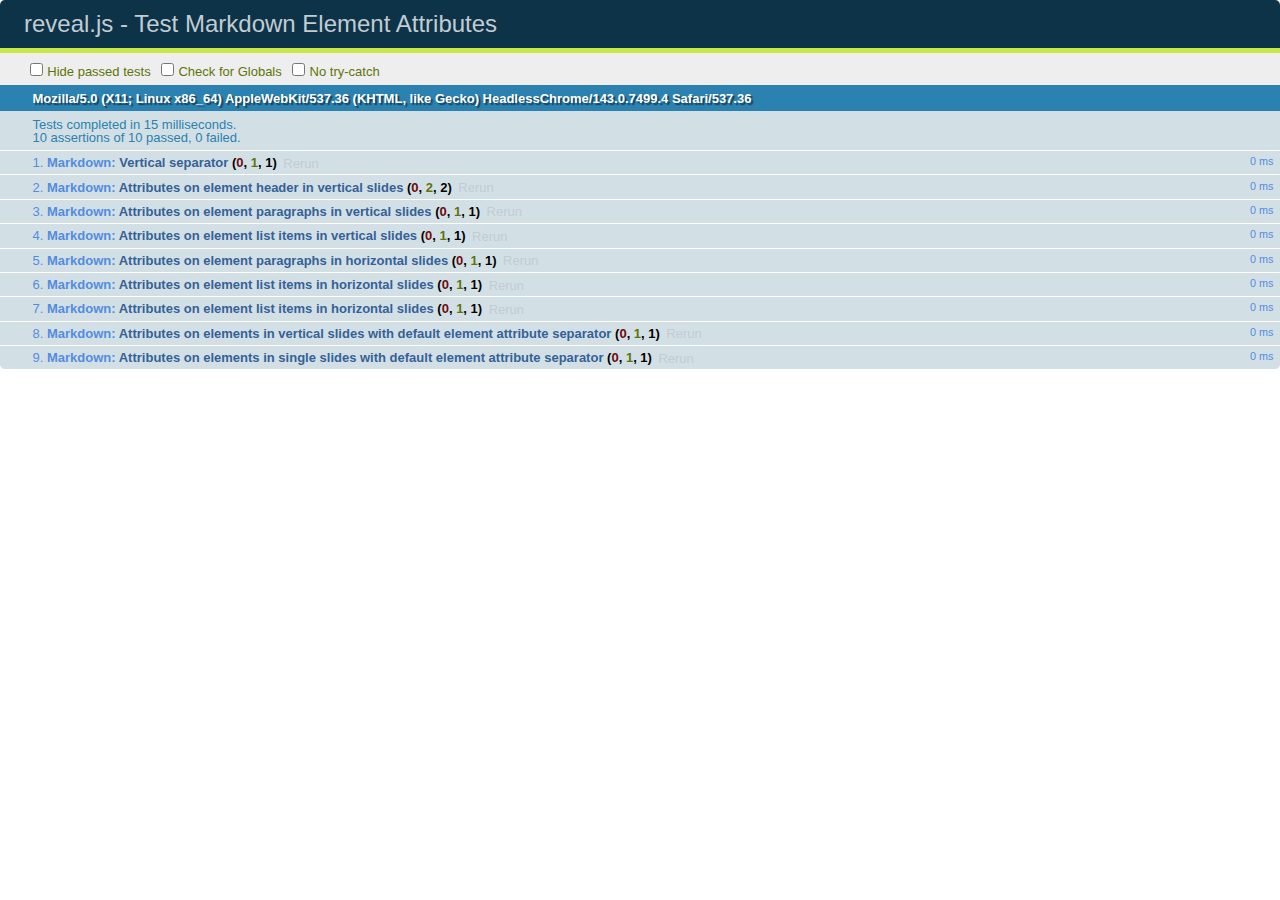
<file: assets/PhD-Defense/test/test-markdown-element-attributes.html>
<!doctype html>
<html lang="en">

	<head>
		<meta charset="utf-8">

		<title>reveal.js - Test Markdown Element Attributes</title>

		<link rel="stylesheet" href="../css/reveal.css">
		<link rel="stylesheet" href="qunit-1.12.0.css">
	</head>

	<body style="overflow: auto;">

		<div id="qunit"></div>
		<div id="qunit-fixture"></div>

		<div class="reveal" style="display: none;">

			<div class="slides">

				<!-- <section data-markdown="example.md" data-separator="^\n\n\n" data-separator-vertical="^\n\n"></section> -->

				<!-- Slides are separated by newline + three dashes + newline, vertical slides identical but two dashes -->
				<section data-markdown data-separator="^\n---\n$" data-separator-vertical="^\n--\n$" data-element-attributes="{_\s*?([^}]+?)}">>
					<script type="text/template">
						## Slide 1.1
						<!-- {_class="fragment fade-out" data-fragment-index="1"} -->

						--

						## Slide 1.2
						<!-- {_class="fragment shrink"} -->

						Paragraph 1
						<!-- {_class="fragment grow"} -->

						Paragraph 2
						<!-- {_class="fragment grow"} -->

						- list item 1 <!-- {_class="fragment grow"} -->
						- list item 2 <!-- {_class="fragment grow"} -->
						- list item 3 <!-- {_class="fragment grow"} -->


						---

						## Slide 2


						Paragraph 1.2  
						multi-line <!-- {_class="fragment highlight-red"} -->

						Paragraph 2.2 <!-- {_class="fragment highlight-red"} -->

						Paragraph 2.3 <!-- {_class="fragment highlight-red"} -->

						Paragraph 2.4 <!-- {_class="fragment highlight-red"} -->

						- list item 1 <!-- {_class="fragment highlight-green"} -->
						- list item 2<!-- {_class="fragment highlight-green"} -->
						- list item 3<!-- {_class="fragment highlight-green"} -->
						- list item 4
						<!-- {_class="fragment highlight-green"} -->
						- list item 5<!-- {_class="fragment highlight-green"} -->

						Test

						![Example Picture](examples/assets/image2.png)
						<!-- {_class="reveal stretch"} -->

					</script>
				</section>



				<section 	data-markdown data-separator="^\n\n\n"
									data-separator-vertical="^\n\n"
									data-separator-notes="^Note:"
									data-charset="utf-8">
					<script type="text/template">
						# Test attributes in Markdown with default separator
						## Slide 1 Def <!-- .element: class="fragment highlight-red" data-fragment-index="1" -->


						## Slide 2 Def
						<!-- .element: class="fragment highlight-red" -->

					</script>
				</section>

				<section data-markdown>
				  <script type="text/template">
					## Hello world
					A paragraph
					<!-- .element: class="fragment highlight-blue" -->
				  </script>
				</section>

				<section data-markdown>
				  <script type="text/template">
					## Hello world

					Multiple  
					Line
					<!-- .element: class="fragment highlight-blue" -->
				  </script>
				</section>

				<section data-markdown>
				  <script type="text/template">
					## Hello world

					Test<!-- .element: class="fragment highlight-blue" -->

					More Test
				  </script>
				</section>


			</div>

		</div>

		<script src="../lib/js/head.min.js"></script>
		<script src="../js/reveal.js"></script>
		<script src="../plugin/markdown/marked.js"></script>
		<script src="../plugin/markdown/markdown.js"></script>
		<script src="qunit-1.12.0.js"></script>

		<script src="test-markdown-element-attributes.js"></script>

	</body>
</html>
</file>
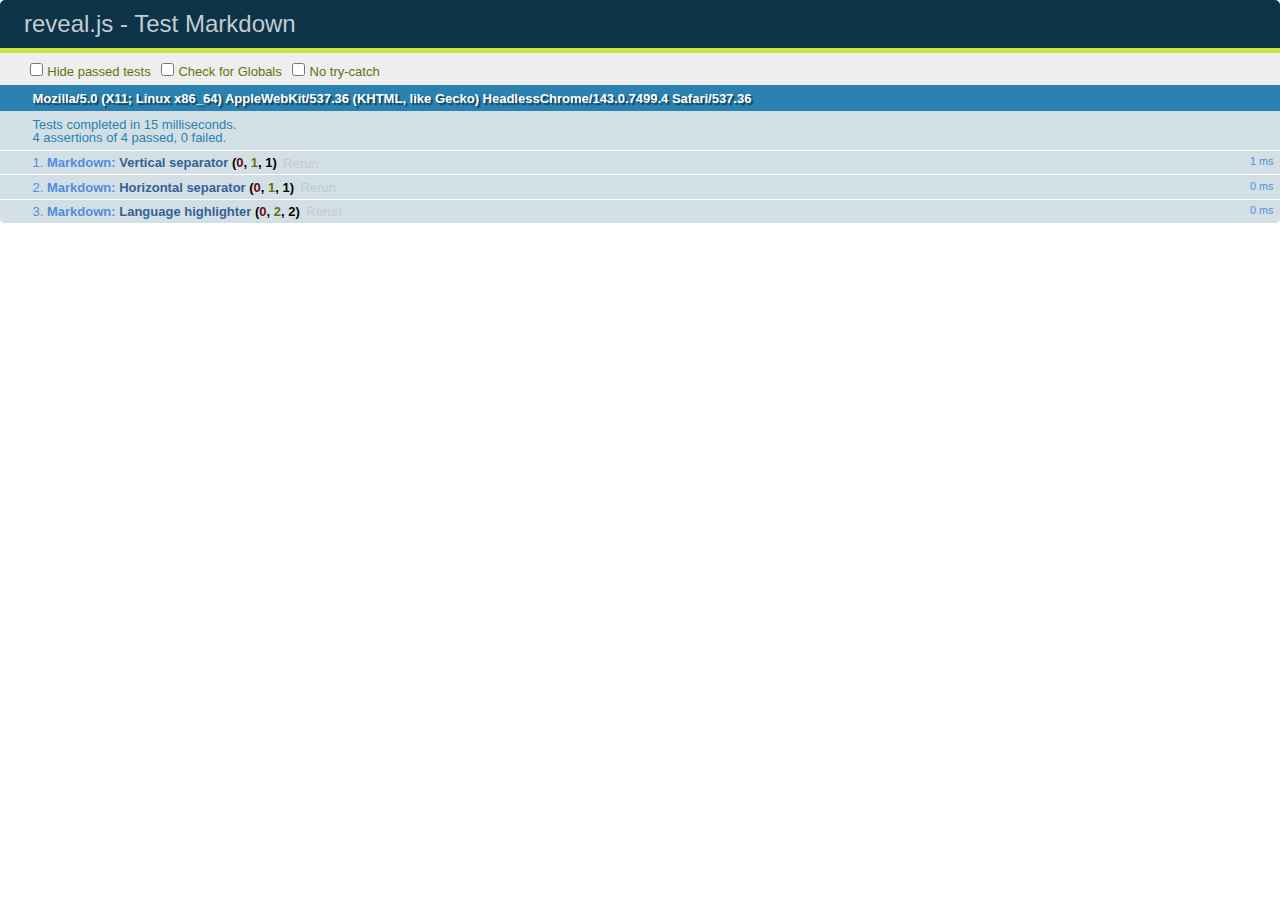
<file: assets/PhD-Defense/test/test-markdown-external.html>
<!doctype html>
<html lang="en">

	<head>
		<meta charset="utf-8">

		<title>reveal.js - Test Markdown</title>

		<link rel="stylesheet" href="../css/reveal.css">
		<link rel="stylesheet" href="qunit-1.12.0.css">
	</head>

	<body style="overflow: auto;">

		<div id="qunit"></div>
  		<div id="qunit-fixture"></div>

		<div class="reveal" style="display: none;">

			<div class="slides">
				<section data-markdown="simple.md" data-separator="^\n\n\n" data-separator-vertical="^\n\n"></section>
			</div>

		</div>

		<script src="../lib/js/head.min.js"></script>
		<script src="../js/reveal.js"></script>
		<script src="../plugin/highlight/highlight.js"></script>
		<script src="../plugin/markdown/marked.js"></script>
		<script src="../plugin/markdown/markdown.js"></script>
		<script src="qunit-1.12.0.js"></script>

		<script src="test-markdown-external.js"></script>

	</body>
</html>
</file>
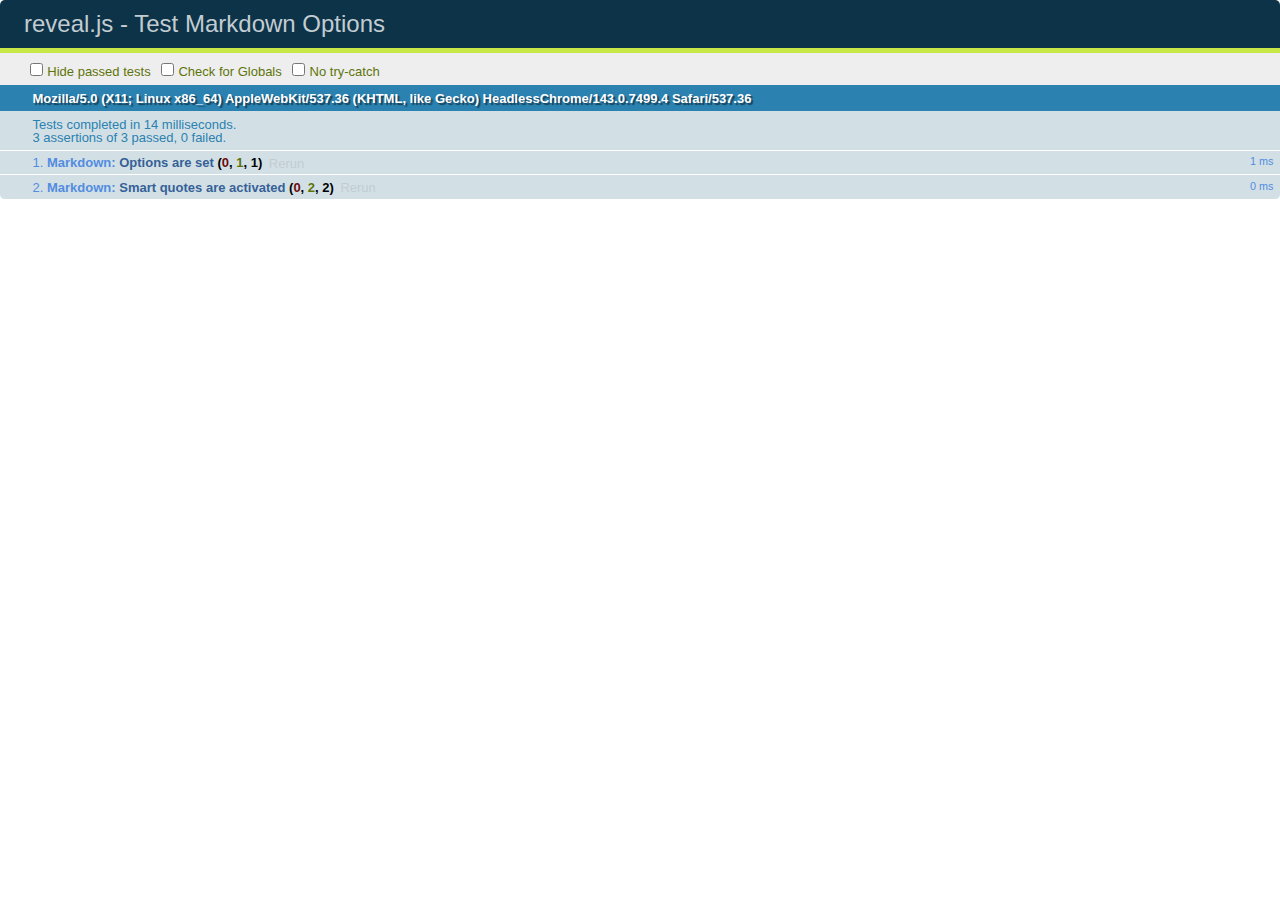
<file: assets/PhD-Defense/test/test-markdown-options.html>
<!doctype html>
<html lang="en">

	<head>
		<meta charset="utf-8">

		<title>reveal.js - Test Markdown Options</title>

		<link rel="stylesheet" href="../css/reveal.css">
		<link rel="stylesheet" href="qunit-1.12.0.css">
	</head>

	<body style="overflow: auto;">

		<div id="qunit"></div>
		<div id="qunit-fixture"></div>

		<div class="reveal" style="display: none;">

			<div class="slides">

				<section data-markdown>
					<script type="text/template">
						## Testing Markdown Options

						This "slide" should contain 'smart' quotes.
					</script>
				</section>

			</div>

		</div>

		<script src="../lib/js/head.min.js"></script>
		<script src="../js/reveal.js"></script>
		<script src="qunit-1.12.0.js"></script>

		<script src="test-markdown-options.js"></script>

	</body>
</html>
</file>
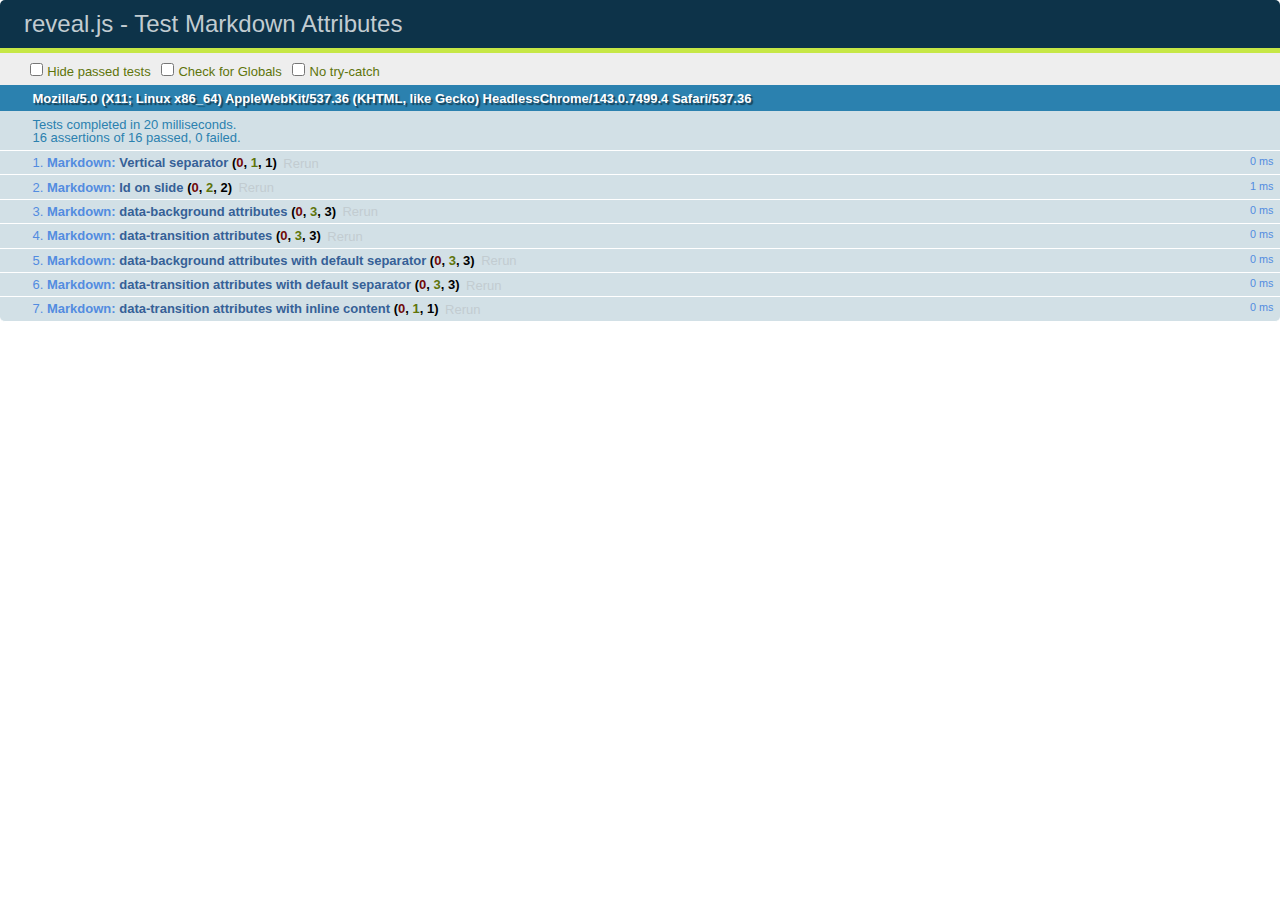
<file: assets/PhD-Defense/test/test-markdown-slide-attributes.html>
<!doctype html>
<html lang="en">

	<head>
		<meta charset="utf-8">

		<title>reveal.js - Test Markdown Attributes</title>

		<link rel="stylesheet" href="../css/reveal.css">
		<link rel="stylesheet" href="qunit-1.12.0.css">
	</head>

	<body style="overflow: auto;">

		<div id="qunit"></div>
		<div id="qunit-fixture"></div>

		<div class="reveal" style="display: none;">

			<div class="slides">

				<!-- <section data-markdown="example.md" data-separator="^\n\n\n" data-separator-vertical="^\n\n"></section> -->

				<!-- Slides are separated by three lines, vertical slides by two lines, attributes are one any line starting with (spaces and) two dashes -->
				<section 	data-markdown data-separator="^\n\n\n"
									data-separator-vertical="^\n\n"
									data-separator-notes="^Note:"
									data-attributes="--\s(.*?)$"
									data-charset="utf-8">
					<script type="text/template">
						# Test attributes in Markdown
						## Slide 1



						## Slide 2
						<!-- -- id="slide2" data-transition="zoom" data-background="#A0C66B" -->


						## Slide 2.1
						<!-- -- data-background="#ff0000" data-transition="fade" -->


						## Slide 2.2
						[Link to Slide2](#/slide2)



						## Slide 3
						<!-- -- data-transition="zoom" data-background="#C6916B" -->



						## Slide 4
					</script>
				</section>

				<section 	data-markdown data-separator="^\n\n\n"
									data-separator-vertical="^\n\n"
									data-separator-notes="^Note:"
									data-charset="utf-8">
					<script type="text/template">
						# Test attributes in Markdown with default separator
						## Slide 1 Def



						## Slide 2 Def
						<!-- .slide: id="slide2def" data-transition="concave" data-background="#A7C66B" -->


						## Slide 2.1 Def
						<!-- .slide: data-background="#f70000" data-transition="page" -->


						## Slide 2.2 Def
						[Link to Slide2](#/slide2def)



						## Slide 3 Def
						<!-- .slide: data-transition="concave" data-background="#C7916B" -->



						## Slide 4
					</script>
				</section>

				<section data-markdown>
					<script type="text/template">
						<!-- .slide: data-background="#ff0000" -->
						## Hello world
					</script>
				</section>

				<section data-markdown>
					<script type="text/template">
						## Hello world
						<!-- .slide: data-background="#ff0000" -->
					</script>
				</section>

				<section data-markdown>
					<script type="text/template">
						## Hello world

						Test
						<!-- .slide: data-background="#ff0000" -->

						More Test
					</script>
				</section>

			</div>

		</div>

		<script src="../lib/js/head.min.js"></script>
		<script src="../js/reveal.js"></script>
		<script src="../plugin/markdown/marked.js"></script>
		<script src="../plugin/markdown/markdown.js"></script>
		<script src="qunit-1.12.0.js"></script>

		<script src="test-markdown-slide-attributes.js"></script>

	</body>
</html>
</file>
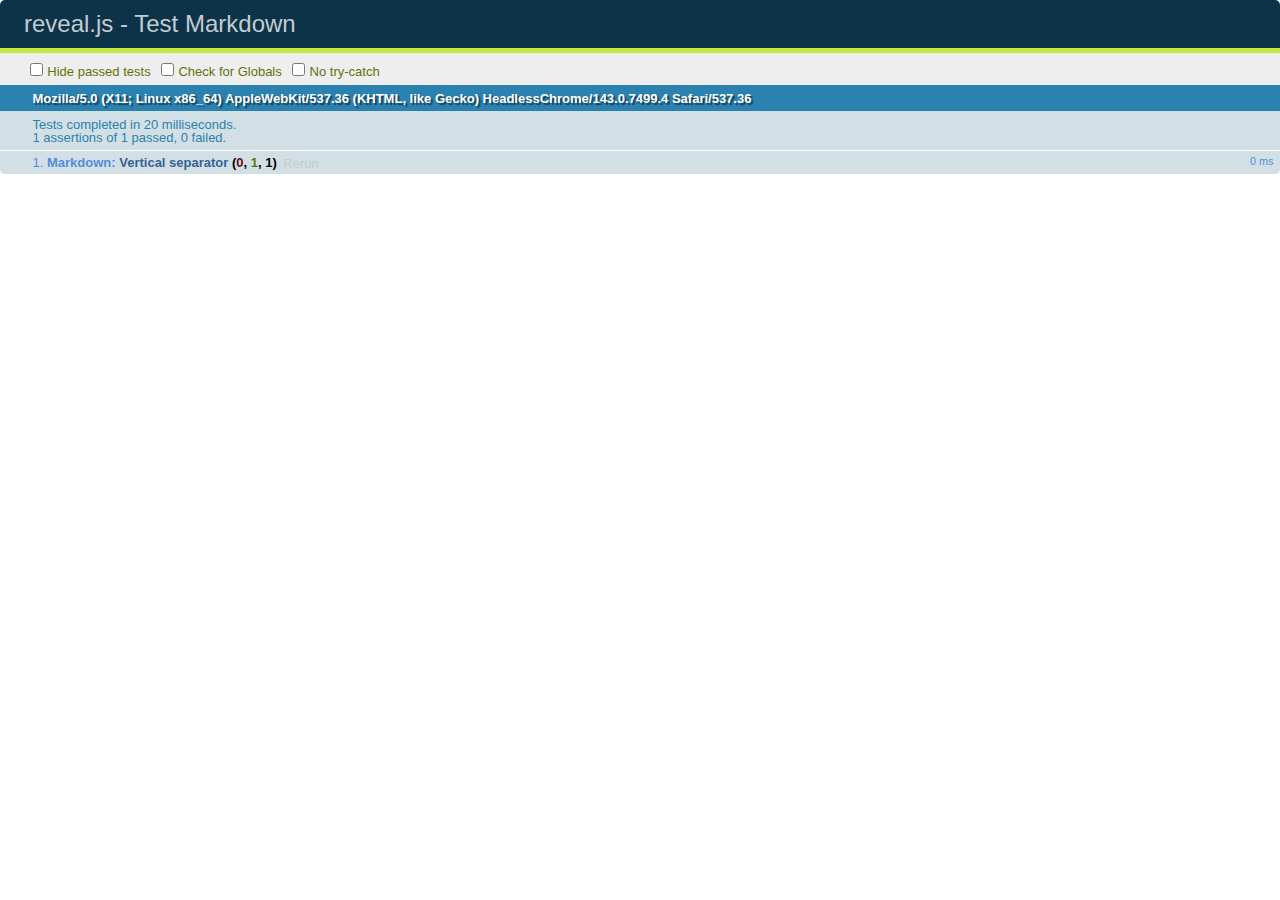
<file: assets/PhD-Defense/test/test-markdown.html>
<!doctype html>
<html lang="en">

	<head>
		<meta charset="utf-8">

		<title>reveal.js - Test Markdown</title>

		<link rel="stylesheet" href="../css/reveal.css">
		<link rel="stylesheet" href="qunit-1.12.0.css">
	</head>

	<body style="overflow: auto;">

		<div id="qunit"></div>
		<div id="qunit-fixture"></div>

		<div class="reveal" style="display: none;">

			<div class="slides">

				<!-- <section data-markdown="example.md" data-separator="^\n\n\n" data-separator-vertical="^\n\n"></section> -->

				<!-- Slides are separated by newline + three dashes + newline, vertical slides identical but two dashes -->
				<section data-markdown data-separator="^\n---\n$" data-separator-vertical="^\n--\n$">
					<script type="text/template">
						## Slide 1.1

						--

						## Slide 1.2

						---

						## Slide 2
					</script>
				</section>

			</div>

		</div>

		<script src="../lib/js/head.min.js"></script>
		<script src="../js/reveal.js"></script>
		<script src="../plugin/markdown/marked.js"></script>
		<script src="../plugin/markdown/markdown.js"></script>
		<script src="qunit-1.12.0.js"></script>

		<script src="test-markdown.js"></script>

	</body>
</html>
</file>
<file: assets/css/main.css>
/*
 * Author: Carlos Alvarez
 * URL: http://alvarez.is
 *
 * Project Name: STANLEY - Free Bootstrap 3 Theme
 * Version: 1.0
 * URL: http://blacktie.co
 */

@import url(http://fonts.googleapis.com/css?family=Montserrat:400,700);

body {
  	background-color: #ffffff;
  	font-family: 'Montserrat', sans-serif;
    font-weight: 400;
    font-size: 14px;
    color: #555;

    -webkit-font-smoothing: antialiased;
    -webkit-overflow-scrolling: touch;
}

/* Titles */
h1, h2, h3, h4, h5, h6 {
	font-family: 'Montserrat', sans-serif;
    font-weight: 700;
    color: #333;
}

h1 {
	font-size: 35px;
	margin-top: 30px;
	margin-bottom: 30px;
}



/* Paragraph & Typographic */
p {
    line-height: 28px;
    margin-bottom: 25px;
    font-size: 16px;
}

.centered {
    text-align: center;
}

/* Links */
a {
    color: #1abc9c;
    word-wrap: break-word;

    -webkit-transition: color 0.1s ease-in, background 0.1s ease-in;
    -moz-transition: color 0.1s ease-in, background 0.1s ease-in;
    -ms-transition: color 0.1s ease-in, background 0.1s ease-in;
    -o-transition: color 0.1s ease-in, background 0.1s ease-in;
    transition: color 0.1s ease-in, background 0.1s ease-in;
}

a:hover,
a:focus {
    color: #7b7b7b;
    text-decoration: none;
    outline: 0;
}

a:before,
a:after {
    -webkit-transition: color 0.1s ease-in, background 0.1s ease-in;
    -moz-transition: color 0.1s ease-in, background 0.1s ease-in;
    -ms-transition: color 0.1s ease-in, background 0.1s ease-in;
    -o-transition: color 0.1s ease-in, background 0.1s ease-in;
    transition: color 0.1s ease-in, background 0.1s ease-in;
}

 hr {
    display: block;
    height: 1px;
    border: 0;
    border-top: 1px solid #ccc;
    margin: 1em 0;
    padding: 0;
}


.navbar {
	text-transform: uppercase;
	margin-bottom: 0px;
}

.navbar-inverse {
	padding-bottom: 70px;
	padding-top: 70px;
}

.navbar-inverse {
	background-color: #1abc9c;
	border-color: #16a085;
}

.navbar-inverse .navbar-nav > li > a {
	color: white;
}

.navbar-inverse .navbar-nav > li > a:hover {
	color: #222222;
}

.navbar-brand {
	font-weight: 700;
	font-size: 20px;
	letter-spacing: 2px;
}

.navbar-inverse .navbar-brand {
	color: white;
}

.navbar-inverse .navbar-toggle {
	border-color: transparent;
}

.progress-bar-theme {
  background-color: #1abc9c;
}


/* Helpers */

.mt {
	margin-top: 40px;
	margin-bottom: 40px;
}

.pt {
	padding-top: 50px;
	padding-bottom: 50px;
}


/* +++++ WRAP SECTIONS +++++ */

#ww {
	padding-top: 70px;
	padding-bottom: 70px;
	background-color: #f2f2f2;
}


#footer {
	background-color: #2f2f2f;
	padding-top: 50px;
	padding-bottom: 50px;
}

#footer p {
	color: white;
}

#footer h4 {
	color: white;
	text-transform: uppercase;
	padding-bottom: 20px;
}


/* +++++ Color Wraps / Blog Page +++++ */

#grey {
	padding-top: 60px;
	padding-bottom: 60px;
	border-style: double;
	/*background-color: #daf1da; */


}

#white {
	padding-top: 60px;
	padding-bottom: 60px;
	background-color: #ffffff;
}



/* Blog Date*/
bd {
	font-size: 12px;
	text-transform: uppercase;
	color: #d2d2d2;
	font-weight: 700;
}

/* Blog Author*/
ba {
	font-size: 12px;
	text-transform: uppercase;
}

/* Blog Quote */
.bq {
	font-size: 22px;
	padding-top: 30px;
}

/* Blog Tags */
bt {
	font-size: 12px;
}

/* ================== PORTFOLIO IMAGES HOVER EFFECT ================== */
/* Effects also are controled by hover.zoom.js */
.zoom {
    display:block;
    position:relative;
    overflow:hidden;
    background:transparent url(../img/loader.gif) no-repeat center;
}

.rounded-image {
  border-radius: 3%;
  width: 70%;
  height: auto;
}

.faded-image {
  box-shadow: 25px 25px 50px 0 white inset, -25px -25px 50px 0 white inset;
}



table, th, td {
    border: 1px solid black;
    border-collapse: collapse;
}
th, td {
    padding: 5px;
}

.table_no_border {
	border:hidden;
	font-size: 16px;
}

.td_aligned {
	border:none;

}

.blank_row
{
	border-left:hidden;
	border-right:hidden;
    height: 10px !important; /* overwrites any other rules */
    background-color: #FFFFFF;
}

    .zoomOverlay {
        position:absolute;
        top:0; left:0;
        bottom:0; right:0;
        display:none;
        background-image:url(../img/zoom.png);
        background-repeat:no-repeat;
        background-position:center;
    }

.zoom2 {
	opacity: 1;
}

.zoom2:hover {
	opacity: 0.5;
}

/* glyphicon Configuration */

.glyphicon {
	font-size: 40px;
	color: #1abc9c;
}
</file>
<file: assets/PhD-Defense/test/qunit-1.12.0.css>
/**
 * QUnit v1.12.0 - A JavaScript Unit Testing Framework
 *
 * http://qunitjs.com
 *
 * Copyright 2012 jQuery Foundation and other contributors
 * Released under the MIT license.
 * http://jquery.org/license
 */

/** Font Family and Sizes */

#qunit-tests, #qunit-header, #qunit-banner, #qunit-testrunner-toolbar, #qunit-userAgent, #qunit-testresult {
	font-family: "Helvetica Neue Light", "HelveticaNeue-Light", "Helvetica Neue", Calibri, Helvetica, Arial, sans-serif;
}

#qunit-testrunner-toolbar, #qunit-userAgent, #qunit-testresult, #qunit-tests li { font-size: small; }
#qunit-tests { font-size: smaller; }


/** Resets */

#qunit-tests, #qunit-header, #qunit-banner, #qunit-userAgent, #qunit-testresult, #qunit-modulefilter {
	margin: 0;
	padding: 0;
}


/** Header */

#qunit-header {
	padding: 0.5em 0 0.5em 1em;

	color: #8699a4;
	background-color: #0d3349;

	font-size: 1.5em;
	line-height: 1em;
	font-weight: normal;

	border-radius: 5px 5px 0 0;
	-moz-border-radius: 5px 5px 0 0;
	-webkit-border-top-right-radius: 5px;
	-webkit-border-top-left-radius: 5px;
}

#qunit-header a {
	text-decoration: none;
	color: #c2ccd1;
}

#qunit-header a:hover,
#qunit-header a:focus {
	color: #fff;
}

#qunit-testrunner-toolbar label {
	display: inline-block;
	padding: 0 .5em 0 .1em;
}

#qunit-banner {
	height: 5px;
}

#qunit-testrunner-toolbar {
	padding: 0.5em 0 0.5em 2em;
	color: #5E740B;
	background-color: #eee;
	overflow: hidden;
}

#qunit-userAgent {
	padding: 0.5em 0 0.5em 2.5em;
	background-color: #2b81af;
	color: #fff;
	text-shadow: rgba(0, 0, 0, 0.5) 2px 2px 1px;
}

#qunit-modulefilter-container {
	float: right;
}

/** Tests: Pass/Fail */

#qunit-tests {
	list-style-position: inside;
}

#qunit-tests li {
	padding: 0.4em 0.5em 0.4em 2.5em;
	border-bottom: 1px solid #fff;
	list-style-position: inside;
}

#qunit-tests.hidepass li.pass, #qunit-tests.hidepass li.running  {
	display: none;
}

#qunit-tests li strong {
	cursor: pointer;
}

#qunit-tests li a {
	padding: 0.5em;
	color: #c2ccd1;
	text-decoration: none;
}
#qunit-tests li a:hover,
#qunit-tests li a:focus {
	color: #000;
}

#qunit-tests li .runtime {
	float: right;
	font-size: smaller;
}

.qunit-assert-list {
	margin-top: 0.5em;
	padding: 0.5em;

	background-color: #fff;

	border-radius: 5px;
	-moz-border-radius: 5px;
	-webkit-border-radius: 5px;
}

.qunit-collapsed {
	display: none;
}

#qunit-tests table {
	border-collapse: collapse;
	margin-top: .2em;
}

#qunit-tests th {
	text-align: right;
	vertical-align: top;
	padding: 0 .5em 0 0;
}

#qunit-tests td {
	vertical-align: top;
}

#qunit-tests pre {
	margin: 0;
	white-space: pre-wrap;
	word-wrap: break-word;
}

#qunit-tests del {
	background-color: #e0f2be;
	color: #374e0c;
	text-decoration: none;
}

#qunit-tests ins {
	background-color: #ffcaca;
	color: #500;
	text-decoration: none;
}

/*** Test Counts */

#qunit-tests b.counts                       { color: black; }
#qunit-tests b.passed                       { color: #5E740B; }
#qunit-tests b.failed                       { color: #710909; }

#qunit-tests li li {
	padding: 5px;
	background-color: #fff;
	border-bottom: none;
	list-style-position: inside;
}

/*** Passing Styles */

#qunit-tests li li.pass {
	color: #3c510c;
	background-color: #fff;
	border-left: 10px solid #C6E746;
}

#qunit-tests .pass                          { color: #528CE0; background-color: #D2E0E6; }
#qunit-tests .pass .test-name               { color: #366097; }

#qunit-tests .pass .test-actual,
#qunit-tests .pass .test-expected           { color: #999999; }

#qunit-banner.qunit-pass                    { background-color: #C6E746; }

/*** Failing Styles */

#qunit-tests li li.fail {
	color: #710909;
	background-color: #fff;
	border-left: 10px solid #EE5757;
	white-space: pre;
}

#qunit-tests > li:last-child {
	border-radius: 0 0 5px 5px;
	-moz-border-radius: 0 0 5px 5px;
	-webkit-border-bottom-right-radius: 5px;
	-webkit-border-bottom-left-radius: 5px;
}

#qunit-tests .fail                          { color: #000000; background-color: #EE5757; }
#qunit-tests .fail .test-name,
#qunit-tests .fail .module-name             { color: #000000; }

#qunit-tests .fail .test-actual             { color: #EE5757; }
#qunit-tests .fail .test-expected           { color: green;   }

#qunit-banner.qunit-fail                    { background-color: #EE5757; }


/** Result */

#qunit-testresult {
	padding: 0.5em 0.5em 0.5em 2.5em;

	color: #2b81af;
	background-color: #D2E0E6;

	border-bottom: 1px solid white;
}
#qunit-testresult .module-name {
	font-weight: bold;
}

/** Fixture */

#qunit-fixture {
	position: absolute;
	top: -10000px;
	left: -10000px;
	width: 1000px;
	height: 1000px;
}
</file>
